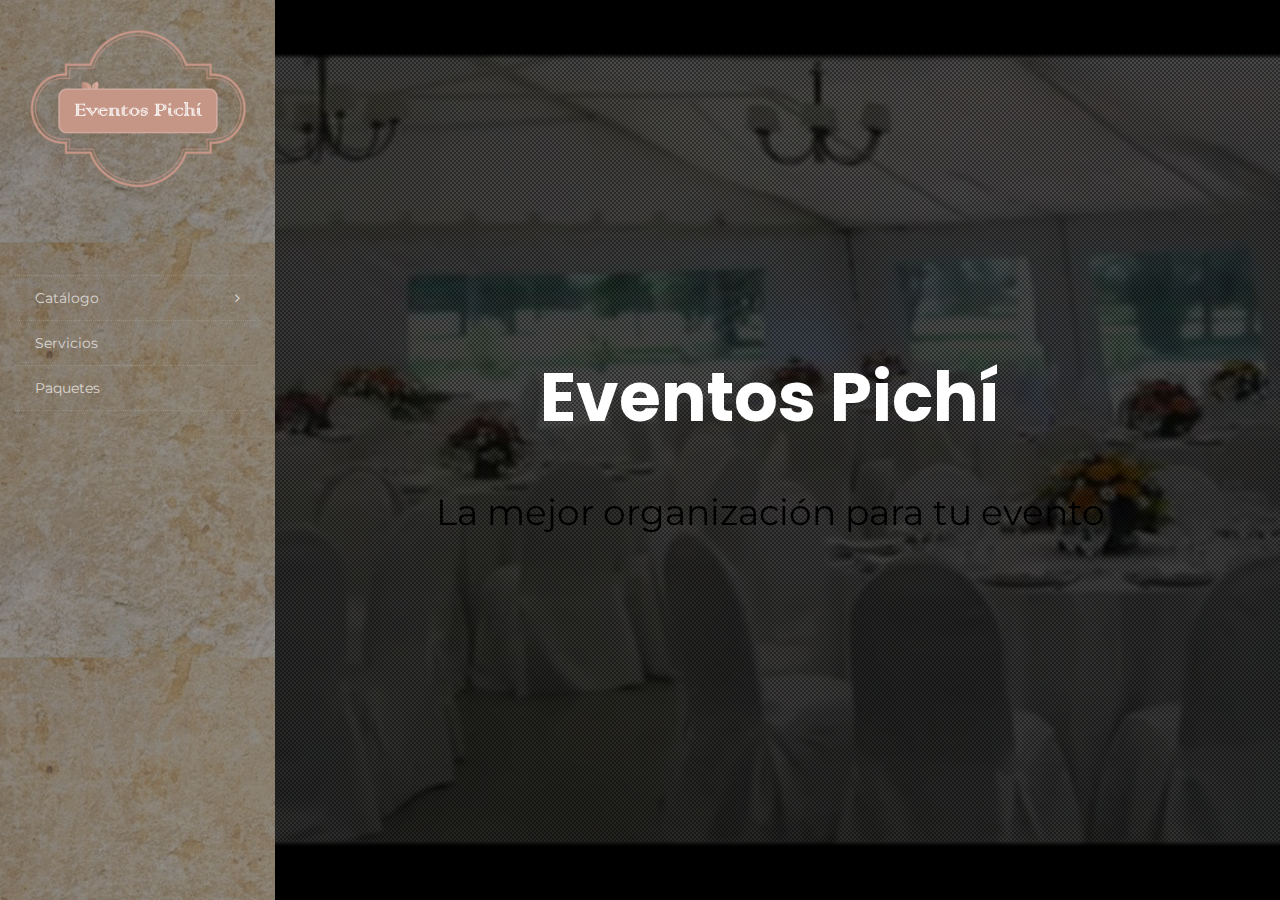
<file: index.html>
<!doctype html>
<!--[if IE 9]> <html class="no-js ie9 fixed-layout" lang="en"> <![endif]-->
<!--[if gt IE 9]><!--> <html class="no-js " lang="en"> <!--<![endif]-->
<head>

    <!-- Basic -->
    <meta charset="utf-8">
    <meta http-equiv="X-UA-Compatible" content="IE=edge">
    
    <!-- Mobile Meta -->
    <meta name="viewport" content="width=device-width, minimum-scale=1.0, maximum-scale=1.0, user-scalable=no">
    
    <!-- Site Meta -->
    <title>Eventos y paquetes</title>
    <meta name="keywords" content="">
    <meta name="description" content="">
    <meta name="author" content="">
    
    <!-- Site Icons -->
    <link rel="shortcut icon" href="images/logo-pichi.png" />
    <link rel="apple-touch-icon" href="images/logo-pichi.png">

	<!-- Google Fonts -->
    <link href="https://fonts.googleapis.com/css?family=Poppins:300,400,500,600,700" rel="stylesheet"> 
    <link href="https://fonts.googleapis.com/css?family=Montserrat:300,400,500,600,700" rel="stylesheet"> 

	<!-- Custom & Default Styles -->
	<link rel="stylesheet" href="css/bootstrap.min.css">
    <link rel="stylesheet" href="css/font-awesome.min.css">
    <link rel="stylesheet" href="css/carousel.css">
    <link rel="stylesheet" href="style.css">

	<!--[if lt IE 9]>
		<script src="js/vendor/html5shiv.min.js"></script>
		<script src="js/vendor/respond.min.js"></script>
	<![endif]-->

</head>
<body class="left-menu">  
    
    <div class="menu-wrapper">
        <div class="mobile-menu">
            <nav class="navbar navbar-inverse">
                <div class="container-fluid">
                    <div class="navbar-header">
                        <button type="button" class="navbar-toggle collapsed" data-toggle="collapse" data-target="#navbar" aria-expanded="false" aria-controls="navbar">
                            <span class="sr-only">Pichi</span>
                            <span class="icon-bar"></span>
                            <span class="icon-bar"></span>
                            <span class="icon-bar"></span>
                        </button>
                        <a class="navbar-brand" href="index.html"><img src="images/logo-pichi.png" alt=""></a>
                    </div>
                    <div id="navbar" class="navbar-collapse collapse">
                        <ul class="nav navbar-nav">
                            <li class="dropdown">
                                <a href="#" class="dropdown-toggle" data-toggle="dropdown" role="button" aria-haspopup="true" aria-expanded="false"> Home <span class="fa fa-angle-down"></span></a>
                                <ul class="dropdown-menu">
                                    <li><a href="xv.html" > XV </a></li>
                                    <li><a href="bodas.html" > Bodas </a></li>
                                    <li><a href="despedidas.html" >Despedidas de solter@s</a></li>
                                    <li><a href="cumpleaños.html" >Cumpleaños</a></li>
                                    <li><a href="comunion.html" > Comuniones </a></li>
                                    <li><a href="bautizo.html"> Bautizo </a></li>
                                    
                                </ul>
                            </li>
                            <li class="dropdown">
                                <a href="Servicios.html" > Servicios </a>
                            </li>
                            <li class="dropdown">
                                <a href="Paquetes.html" >Paquetes</a>
                            </li>
                        </ul>       
                    </div><!--/.nav-collapse -->
                </div><!--/.container-fluid -->
            </nav>
        </div><!-- end mobile-menu -->

        <header class="vertical-header">
            <div class="vertical-header-wrapper">
                <nav class="nav-menu">
                    <div class="logo">
                        <a href="index.html"><img src="images/logo-pichi.png" alt=""></a>
                    </div><!-- end logo -->

                    <div class="margin-block"></div>

                    <ul class="primary-menu">
                        <li class="child-menu"><a href="#"> Cat&aacutelogo <i class="fa fa-angle-right"></i></a>
                            <div class="sub-menu-wrapper">
                                <ul class="sub-menu center-content">
                                <li><a href="xv.html" > XV </a></li>
                                <li><a href="bodas.html" > Bodas </a></li>
                                <li><a href="despedidas.html" >Despedidas de solter@s</a></li>
                                <li><a href="cumpleaños.html" >Cumpleaños</a></li>
                                <li><a href="comunion.html" > Comuniones </a></li>
                                <li><a href="bautizo.html"> Bautizo </a></li>
                                </ul>
                            </div>
                        </li>
                        
                        <li class="dropdown">
                            <a href="Servicios.html" > Servicios </a>
                        </li>
                        <li class="dropdown">
                            <a href="Paquetes.html" >Paquetes</a>
                        </li>
                        
                    </ul>
                    
                    </nav><!-- end nav-menu -->
            </div><!-- end vertical-header-wrapper -->
        </header><!-- end header -->
    </div><!-- end menu-wrapper -->


    <div id="wrapper">

        <div id="home" class="video-section js-height-full">
            <div class="overlay"></div>
            <div class="home-text-wrapper relative container">
                <div class="home-message">
                    <p>Eventos Pich&iacute</p>
                    <h1>La mejor organizaci&oacuten para tu evento</h1>
                    <br>
                    <div class="btn-wrapper">
                        <div class="text-center">
                           
                        </div>
                    </div><!-- end row -->
                </div>
            </div>
        </div>

   

    <!-- jQuery Files -->
    <script src="js/jquery.min.js"></script>
    <script src="js/bootstrap.min.js"></script>
    <script src="js/carousel.js"></script>
    <script src="js/parallax.js"></script>
    <script src="js/rotate.js"></script>
    <script src="js/custom.js"></script>
    <script src="js/masonry.js"></script>
    <script src="js/masonry-4-col.js"></script>
    <!-- VIDEO BG PLUGINS -->
    <script src="videos/libs/swfobject.js"></script> 
    <script src="videos/libs/modernizr.video.js"></script> 
    <script src="videos/libs/video_background.js"></script> 
    <script>
        jQuery(document).ready(function($) {
            var Video_back = new video_background($("#home"), { 
                "position": "absolute", //Follow page scroll
                "z-index": "-1",        //Behind everything
                "loop": true,           //Loop when it reaches the end
                "autoplay": true,       //Autoplay at start
                "muted": true,          //Muted at start
                "mp4":"videos/video.mp4" ,     //Path to video mp4 format
                "video_ratio": 1.7778,              // width/height -> If none provided sizing of the video is set to adjust
                "fallback_image": "images/dummy.png",   //Fallback image path
                "priority": "html5"             //Priority for html5 (if set to flash and tested locally will give a flash security error)
            });
        });
    </script>

</body>
</html>
</file>
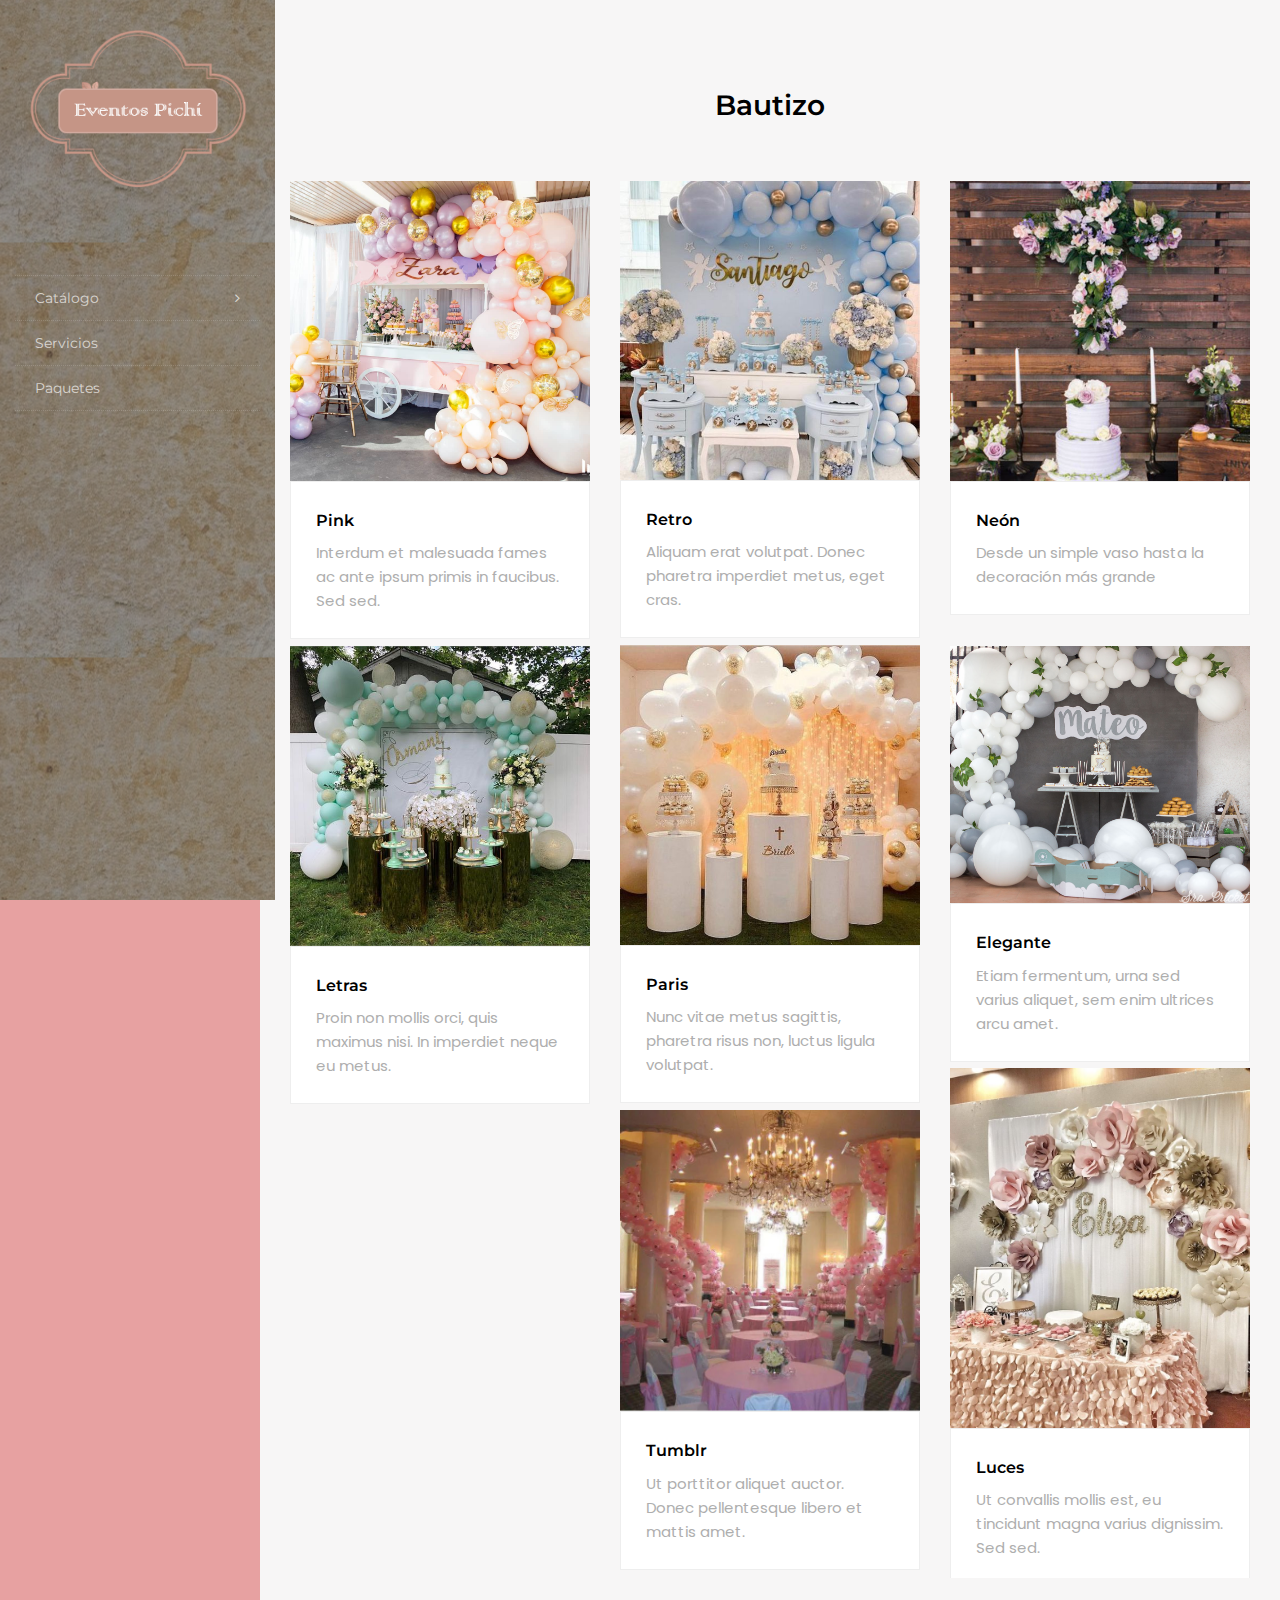
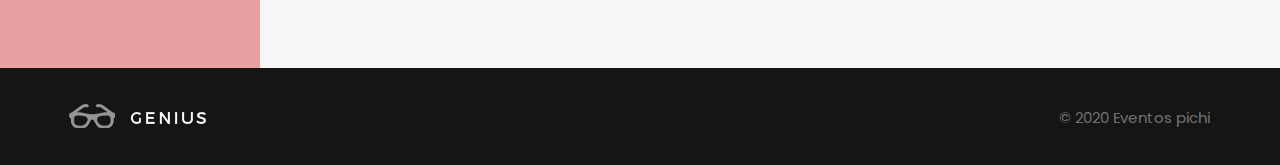
<file: bautizo.html>
<!doctype html>
<!--[if IE 9]> <html class="no-js ie9 fixed-layout" lang="en"> <![endif]-->
<!--[if gt IE 9]><!--> <html class="no-js " lang="en"> <!--<![endif]-->
<head>

    <!-- Basic -->
    <meta charset="utf-8">
    <meta http-equiv="X-UA-Compatible" content="IE=edge">
    
    <!-- Mobile Meta -->
    <meta name="viewport" content="width=device-width, minimum-scale=1.0, maximum-scale=1.0, user-scalable=no">
    
    <!-- Site Meta -->
    <title>Eventos y paquetes</title>
    <meta name="keywords" content="">
    <meta name="description" content="">
    <meta name="author" content="">
    
    <!-- Site Icons -->
    <link rel="shortcut icon" href="images/logo-pichi.png" />
    <link rel="apple-touch-icon" href="images/logo-pichi.png">

	<!-- Google Fonts -->
    <link href="https://fonts.googleapis.com/css?family=Poppins:300,400,500,600,700" rel="stylesheet"> 
    <link href="https://fonts.googleapis.com/css?family=Montserrat:300,400,500,600,700" rel="stylesheet"> 

	<!-- Custom & Default Styles -->
	<link rel="stylesheet" href="css/bootstrap.min.css">
    <link rel="stylesheet" href="css/font-awesome.min.css">
    <link rel="stylesheet" href="css/carousel.css">
    <link rel="stylesheet" href="style.css">

	<!--[if lt IE 9]>
		<script src="js/vendor/html5shiv.min.js"></script>
		<script src="js/vendor/respond.min.js"></script>
	<![endif]-->

</head>
<body class="left-menu">  
    
    <div class="menu-wrapper">
        <div class="mobile-menu">
            <nav class="navbar navbar-inverse">
                <div class="container-fluid">
                    <div class="navbar-header">
                        <button type="button" class="navbar-toggle collapsed" data-toggle="collapse" data-target="#navbar" aria-expanded="false" aria-controls="navbar">
                            <span class="sr-only">Pichi</span>
                            <span class="icon-bar"></span>
                            <span class="icon-bar"></span>
                            <span class="icon-bar"></span>
                        </button>
                        <a class="navbar-brand" href="index.html"><img src="images/logo-pichi.png" alt=""></a>
                    </div>
                    <div id="navbar" class="navbar-collapse collapse">
                        <ul class="nav navbar-nav">
                            <li class="dropdown">
                                <a href="#" class="dropdown-toggle" data-toggle="dropdown" role="button" aria-haspopup="true" aria-expanded="false"> Home <span class="fa fa-angle-down"></span></a>
                                <ul class="dropdown-menu">
                                    <li><a href="xv.html" > XV </a></li>
                                    <li><a href="bodas.html" > Bodas </a></li>
                                    <li><a href="despedidas.html" >Despedidas de solter@s</a></li>
                                    <li><a href="cumpleaños.html" >Cumpleaños</a></li>
                                    <li><a href="comunion.html" > Comuniones </a></li>
                                    <li><a href="bautizo.html"> Bautizo </a></li>
                                    
                                </ul>
                            </li>
                            <li class="dropdown">
                                <a href="Servicios.html" > Servicios </a>
                            </li>
                            <li class="dropdown">
                                <a href="Paquetes.html" >Paquetes</a>
                            </li>
                        </ul>       
                    </div><!--/.nav-collapse -->
                </div><!--/.container-fluid -->
            </nav>
        </div><!-- end mobile-menu -->

        <header class="vertical-header">
            <div class="vertical-header-wrapper">
                <nav class="nav-menu">
                    <div class="logo">
                        <a href="index.html"><img src="images/logo-pichi.png" alt=""></a>
                    </div><!-- end logo -->

                    <div class="margin-block"></div>

                    <ul class="primary-menu">
                        <li class="child-menu"><a href="#"> Cat&aacutelogo <i class="fa fa-angle-right"></i></a>
                            <div class="sub-menu-wrapper">
                                <ul class="sub-menu center-content">
                                <li><a href="xv.html" > XV </a></li>
                                <li><a href="bodas.html" > Bodas </a></li>
                                <li><a href="despedidas.html" >Despedidas de solter@s</a></li>
                                <li><a href="cumpleaños.html" >Cumpleaños</a></li>
                                <li><a href="comunion.html" > Comuniones </a></li>
                                <li><a href="bautizo.html"> Bautizo </a></li>
                                </ul>
                            </div>
                        </li>
                        
                        <li class="dropdown">
                            <a href="Servicios.html" > Servicios </a>
                        </li>
                        <li class="dropdown">
                            <a href="Paquetes.html" >Paquetes</a>
                        </li>
                        
                    </ul>
                    
                    </nav><!-- end nav-menu -->
            </div><!-- end vertical-header-wrapper -->
        </header><!-- end header -->
    </div><!-- end menu-wrapper -->

    <div id="wrapper">

       
        <section class="section lb">
            <div class="container">
                <div class="section-title text-center">
                    <h3> Bautizo </h3>
                    </div><!-- end title -->

                
                    
                </div><!-- end row -->

                <div class="row">
                    <div class="col-md-12">
                        <div class="portfolio row with-desc">
                            <div class="post-media pitem item-w1 item-h1 cat1">
                                <div class="entry">
                                    <img src="img/bautizo/40279123_266187460898894_5420219813784118567_n.jpg" alt="" class="img-responsive">
                                    <div class="magnifier">
                                        <a class="golink" href="#">
                                           <i class="fa fa-link"></i>
                                        </a>
                                    </div><!-- end magnifier -->
                                </div><!-- end entry -->
                                <div class="item-desc">
                                    <h4><a href="#">Pink</a></h4>
                                    <p>Interdum et malesuada fames ac ante ipsum primis in faucibus. Sed sed. </p>
                                </div>
                            </div><!-- end post-media -->

                            <div class="post-media pitem item-w1 item-h1 cat2">
                                <div class="entry">
                                    <img src="img/bautizo/995b868d67e2171d773902f7db700e1b.jpg" alt="" class="img-responsive">
                                    <div class="magnifier">
                                        <a class="golink" href="#">
                                           <i class="fa fa-link"></i>
                                        </a>
                                    </div><!-- end magnifier -->
                                </div><!-- end entry -->
                                <div class="item-desc">
                                    <h4><a href="#">Retro</a></h4>
                                    <p>Aliquam erat volutpat. Donec pharetra imperdiet metus, eget cras.</p>
                                </div>
                            </div><!-- end post-media -->

                            <div class="post-media pitem item-w1 item-h1 cat3">
                                <div class="entry">
                                    <img src="img/bautizo/bautizo-nina.jpg" alt="" class="img-responsive">
                                    <div class="magnifier">
                                        <a class="golink" href="#">
                                           <i class="fa fa-link"></i>
                                        </a>
                                    </div><!-- end magnifier -->
                                </div><!-- end entry -->
                                <div class="item-desc">
                                    <h4><a href="#">Ne&oacuten</a></h4>
                                    <p>Desde un simple vaso hasta la decoraci&oacuten m&aacutes grande </p>
                                </div>
                            </div><!-- end post-media -->

                            <div class="post-media pitem item-w1 item-h1 cat4">
                                <div class="entry">
                                    <img src="img/bautizo/BAutizo830a25350577e64f4c5f45aae524da2c-550x550.jpg" alt="" class="img-responsive">
                                    <div class="magnifier">
                                        <a class="golink" href="#">
                                           <i class="fa fa-link"></i>
                                        </a>
                                    </div><!-- end magnifier -->
                                </div><!-- end entry -->
                                <div class="item-desc">
                                    <h4><a href="#">Paris</a></h4>
                                    <p>Nunc vitae metus sagittis, pharetra risus non, luctus ligula volutpat. </p>
                                </div>
                            </div><!-- end post-media -->

                            <div class="post-media pitem item-w1 item-h1 cat1">
                                <div class="entry">
                                    <img src="img/bautizo/colores-para-decoracion-de-bautizos-para-ninos-y-ninas-2019-5.jpg" alt="" class="img-responsive">
                                    <div class="magnifier">
                                        <a class="golink" href="#">
                                           <i class="fa fa-link"></i>
                                        </a>
                                    </div><!-- end magnifier -->
                                </div><!-- end entry -->
                                <div class="item-desc">
                                    <h4><a href="#">Letras</a></h4>
                                    <p>Proin non mollis orci, quis maximus nisi. In imperdiet neque eu metus. </p>
                                </div>
                            </div><!-- end post-media -->

                            <div class="post-media pitem item-w1 item-h1 cat2">
                                <div class="entry">
                                    <img src="img/bautizo/como-decorar-un-bautizo-de-nino.jpg" alt="" class="img-responsive">
                                    <div class="magnifier">
                                        <a class="golink" href="#">
                                           <i class="fa fa-link"></i>
                                        </a>
                                    </div><!-- end magnifier -->
                                </div><!-- end entry -->
                                <div class="item-desc">
                                    <h4><a href="#">Elegante</a></h4>
                                    <p>Etiam fermentum, urna sed varius aliquet, sem enim ultrices arcu amet. </p>
                                </div>
                            </div><!-- end post-media -->

                            <div class="post-media pitem item-w1 item-h1 cat3">
                                <div class="entry">
                                    <img src="img/bautizo/decoracion_bautizo_mesas_para_bautizos_vintage_ideas_rose_gold_rosa_dorado_niña_n5dpdu-min.jpg" alt="" class="img-responsive">
                                    <div class="magnifier">
                                        <a class="golink" href="#">
                                           <i class="fa fa-link"></i>
                                        </a>
                                    </div><!-- end magnifier -->
                                </div><!-- end entry -->
                                <div class="item-desc">
                                    <h4><a href="#">Luces</a></h4>
                                    <p>Ut convallis mollis est, eu tincidunt magna varius dignissim. Sed sed.</p>
                                </div>
                            </div><!-- end post-media -->

                            <div class="post-media pitem item-w1 item-h1 cat4">
                                <div class="entry">
                                    <img src="img/bautizo/image.jpg" alt="" class="img-responsive">
                                    <div class="magnifier">
                                        <a class="golink" href="#">
                                           <i class="fa fa-link"></i>
                                        </a>
                                    </div><!-- end magnifier -->
                                </div><!-- end entry -->
                                <div class="item-desc">
                                    <h4><a href="#">Tumblr</a></h4>
                                    <p>Ut porttitor aliquet auctor. Donec pellentesque libero et mattis amet. </p>
                                </div>
                            </div><!-- end post-media -->

                            

                            </div><!-- end post-media -->
                        </div><!-- end row -->
                    </div><!-- end col -->
                </div><!-- end row -->
            </div><!-- end container -->
        </section><!-- end section -->

        


        <div class="section copyrights">
            <div class="container">
                <div class="row">
                    <div class="col-lg-3 col-md-3">
                        <div class="cop-logo">
                            <img src="images/logo-normal.png" alt="">
                        </div>
                    </div>
                    <div class="col-lg-9 col-md-9 text-right">
                        <div class="cop-links">
                            <ul class="list-inline">
                                <li>&copy; 2020 Eventos pichi<a href="https://html.design"></a></li>
                            </ul>
                        </div>
                    </div>
                </div>
            </div>
        </div>
    </div><!-- end wrapper -->

    <!-- jQuery Files -->
    <script src="js/jquery.min.js"></script>
    <script src="js/bootstrap.min.js"></script>
    <script src="js/carousel.js"></script>
    <script src="js/parallax.js"></script>
    <script src="js/rotate.js"></script>
    <script src="js/custom.js"></script>
    <script src="js/masonry.js"></script>
    <script src="js/masonry-4-col.js"></script>
    <!-- VIDEO BG PLUGINS -->
    <script src="videos/libs/swfobject.js"></script> 
    <script src="videos/libs/modernizr.video.js"></script> 
    <script src="videos/libs/video_background.js"></script> 
    <script>
        jQuery(document).ready(function($) {
            var Video_back = new video_background($("#home"), { 
                "position": "absolute", //Follow page scroll
                "z-index": "-1",        //Behind everything
                "loop": true,           //Loop when it reaches the end
                "autoplay": true,       //Autoplay at start
                "muted": true,          //Muted at start
                "mp4":"videos/video.mp4" ,     //Path to video mp4 format
                "video_ratio": 1.7778,              // width/height -> If none provided sizing of the video is set to adjust
                "fallback_image": "images/dummy.png",   //Fallback image path
                "priority": "html5"             //Priority for html5 (if set to flash and tested locally will give a flash security error)
            });
        });
    </script>

</body>
</html>
</file>
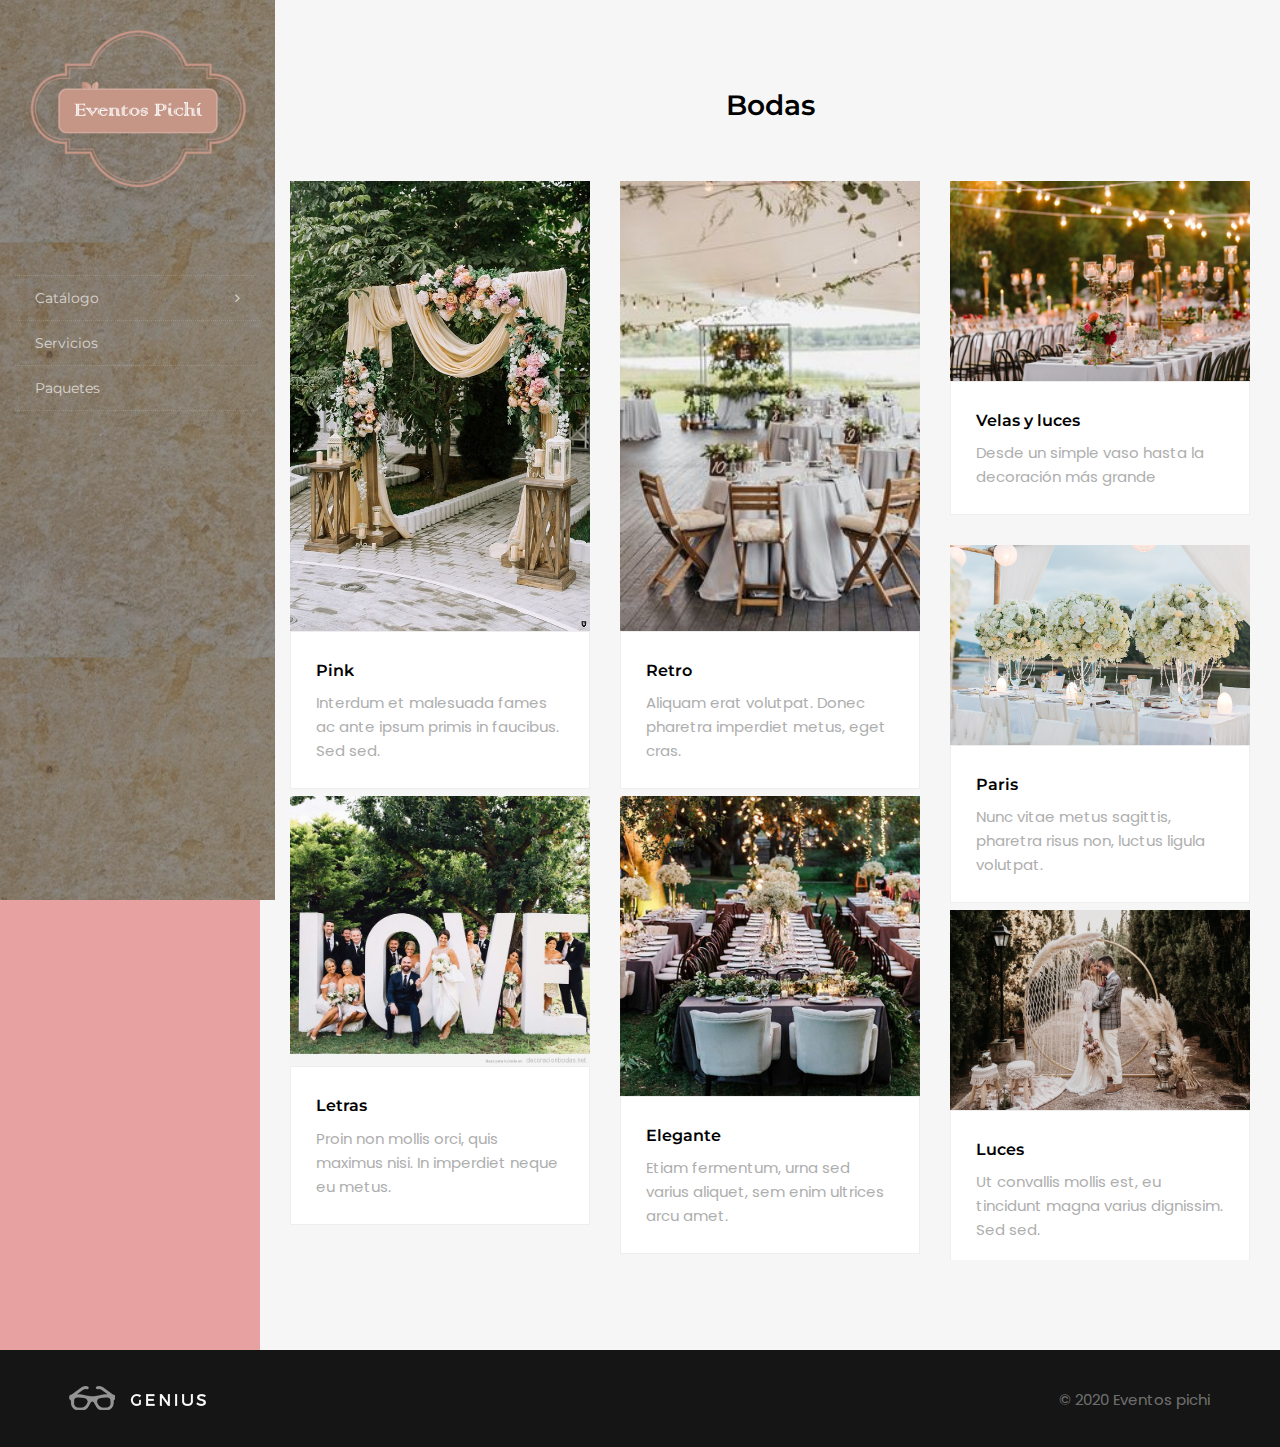
<file: bodas.html>
<!doctype html>
<!--[if IE 9]> <html class="no-js ie9 fixed-layout" lang="en"> <![endif]-->
<!--[if gt IE 9]><!--> <html class="no-js " lang="en"> <!--<![endif]-->
<head>

    <!-- Basic -->
    <meta charset="utf-8">
    <meta http-equiv="X-UA-Compatible" content="IE=edge">
    
    <!-- Mobile Meta -->
    <meta name="viewport" content="width=device-width, minimum-scale=1.0, maximum-scale=1.0, user-scalable=no">
    
    <!-- Site Meta -->
    <title>Eventos y paquetes</title>
    <meta name="keywords" content="">
    <meta name="description" content="">
    <meta name="author" content="">
    
    <!-- Site Icons -->
    <link rel="shortcut icon" href="images/logo-pichi.png" />
    <link rel="apple-touch-icon" href="images/logo-pichi.png">

	<!-- Google Fonts -->
    <link href="https://fonts.googleapis.com/css?family=Poppins:300,400,500,600,700" rel="stylesheet"> 
    <link href="https://fonts.googleapis.com/css?family=Montserrat:300,400,500,600,700" rel="stylesheet"> 

	<!-- Custom & Default Styles -->
	<link rel="stylesheet" href="css/bootstrap.min.css">
    <link rel="stylesheet" href="css/font-awesome.min.css">
    <link rel="stylesheet" href="css/carousel.css">
    <link rel="stylesheet" href="style.css">

	<!--[if lt IE 9]>
		<script src="js/vendor/html5shiv.min.js"></script>
		<script src="js/vendor/respond.min.js"></script>
	<![endif]-->

</head>
<body class="left-menu">  
    
    <div class="menu-wrapper">
        <div class="mobile-menu">
            <nav class="navbar navbar-inverse">
                <div class="container-fluid">
                    <div class="navbar-header">
                        <button type="button" class="navbar-toggle collapsed" data-toggle="collapse" data-target="#navbar" aria-expanded="false" aria-controls="navbar">
                            <span class="sr-only">Pichi</span>
                            <span class="icon-bar"></span>
                            <span class="icon-bar"></span>
                            <span class="icon-bar"></span>
                        </button>
                        <a class="navbar-brand" href="index.html"><img src="images/logo-pichi.png" alt=""></a>
                    </div>
                    <div id="navbar" class="navbar-collapse collapse">
                        <ul class="nav navbar-nav">
                            <li class="dropdown">
                                <a href="#" class="dropdown-toggle" data-toggle="dropdown" role="button" aria-haspopup="true" aria-expanded="false"> Home <span class="fa fa-angle-down"></span></a>
                                <ul class="dropdown-menu">
                                    <li><a href="xv.html" > XV </a></li>
                                    <li><a href="bodas.html" > Bodas </a></li>
                                    <li><a href="despedidas.html" >Despedidas de solter@s</a></li>
                                    <li><a href="cumpleaños.html" >Cumpleaños</a></li>
                                    <li><a href="comunion.html" > Comuniones </a></li>
                                    <li><a href="bautizo.html"> Bautizo </a></li>
                                    
                                </ul>
                            </li>
                            <li class="dropdown">
                                <a href="Servicios.html" > Servicios </a>
                            </li>
                            <li class="dropdown">
                                <a href="Paquetes.html" >Paquetes</a>
                            </li>
                        </ul>       
                    </div><!--/.nav-collapse -->
                </div><!--/.container-fluid -->
            </nav>
        </div><!-- end mobile-menu -->

        <header class="vertical-header">
            <div class="vertical-header-wrapper">
                <nav class="nav-menu">
                    <div class="logo">
                        <a href="index.html"><img src="images/logo-pichi.png" alt=""></a>
                    </div><!-- end logo -->

                    <div class="margin-block"></div>

                    <ul class="primary-menu">
                        <li class="child-menu"><a href="#"> Cat&aacutelogo <i class="fa fa-angle-right"></i></a>
                            <div class="sub-menu-wrapper">
                                <ul class="sub-menu center-content">
                                <li><a href="xv.html" > XV </a></li>
                                <li><a href="bodas.html" > Bodas </a></li>
                                <li><a href="despedidas.html" >Despedidas de solter@s</a></li>
                                <li><a href="cumpleaños.html" >Cumpleaños</a></li>
                                <li><a href="comunion.html" > Comuniones </a></li>
                                <li><a href="bautizo.html"> Bautizo </a></li>
                                </ul>
                            </div>
                        </li>
                        
                        <li class="dropdown">
                            <a href="Servicios.html" > Servicios </a>
                        </li>
                        <li class="dropdown">
                            <a href="Paquetes.html" >Paquetes</a>
                        </li>
                        
                    </ul>
                    
                    </nav><!-- end nav-menu -->
            </div><!-- end vertical-header-wrapper -->
        </header><!-- end header -->
    </div><!-- end menu-wrapper -->


    <div id="wrapper">

       
        <section class="section lb">
            <div class="container">
                <div class="section-title text-center">
                    <h3>Bodas</h3>
                    </div><!-- end title -->

                
                    
                </div><!-- end row -->

                <div class="row">
                    <div class="col-md-12">
                        <div class="portfolio row with-desc">
                            <div class="post-media pitem item-w1 item-h1 cat1">
                                <div class="entry">
                                    <img src="img/boda/30-ideas-para-decorar-entradas-de-bodas.jpg" alt="" class="img-responsive">
                                    <div class="magnifier">
                                        <a class="golink" href="#">
                                           <i class="fa fa-link"></i>
                                        </a>
                                    </div><!-- end magnifier -->
                                </div><!-- end entry -->
                                <div class="item-desc">
                                    <h4><a href="#">Pink</a></h4>
                                    <p>Interdum et malesuada fames ac ante ipsum primis in faucibus. Sed sed. </p>
                                </div>
                            </div><!-- end post-media -->

                            <div class="post-media pitem item-w1 item-h1 cat2">
                                <div class="entry">
                                    <img src="img/boda/724bc8e8258bde77ce5011c02c7ebaf8--wedding-theme-grey-grey-wedding-theme-receptions.jpg" alt="" class="img-responsive">
                                    <div class="magnifier">
                                        <a class="golink" href="#">
                                           <i class="fa fa-link"></i>
                                        </a>
                                    </div><!-- end magnifier -->
                                </div><!-- end entry -->
                                <div class="item-desc">
                                    <h4><a href="#">Retro</a></h4>
                                    <p>Aliquam erat volutpat. Donec pharetra imperdiet metus, eget cras.</p>
                                </div>
                            </div><!-- end post-media -->

                            <div class="post-media pitem item-w1 item-h1 cat3">
                                <div class="entry">
                                    <img src="img/boda/boda-decoracion-estilo-bohemio-velas-luces-iluminar-bodas.jpg" alt="" class="img-responsive">
                                    <div class="magnifier">
                                        <a class="golink" href="#">
                                           <i class="fa fa-link"></i>
                                        </a>
                                    </div><!-- end magnifier -->
                                </div><!-- end entry -->
                                <div class="item-desc">
                                    <h4><a href="#">Velas y luces</a></h4>
                                    <p>Desde un simple vaso hasta la decoraci&oacuten m&aacutes grande </p>
                                </div>
                            </div><!-- end post-media -->

                            <div class="post-media pitem item-w1 item-h1 cat4">
                                <div class="entry">
                                    <img src="img/boda/decoracion-boda-2.jpg" alt="" class="img-responsive">
                                    <div class="magnifier">
                                        <a class="golink" href="#">
                                           <i class="fa fa-link"></i>
                                        </a>
                                    </div><!-- end magnifier -->
                                </div><!-- end entry -->
                                <div class="item-desc">
                                    <h4><a href="#">Paris</a></h4>
                                    <p>Nunc vitae metus sagittis, pharetra risus non, luctus ligula volutpat. </p>
                                </div>
                            </div><!-- end post-media -->

                            <div class="post-media pitem item-w1 item-h1 cat1">
                                <div class="entry">
                                    <img src="img/boda/decoracion-de-boda-IX.jpg" alt="" class="img-responsive">
                                    <div class="magnifier">
                                        <a class="golink" href="#">
                                           <i class="fa fa-link"></i>
                                        </a>
                                    </div><!-- end magnifier -->
                                </div><!-- end entry -->
                                <div class="item-desc">
                                    <h4><a href="#">Letras</a></h4>
                                    <p>Proin non mollis orci, quis maximus nisi. In imperdiet neque eu metus. </p>
                                </div>
                            </div><!-- end post-media -->

                            <div class="post-media pitem item-w1 item-h1 cat2">
                                <div class="entry">
                                    <img src="img/boda/iluminar-boda-jardin.jpg" alt="" class="img-responsive">
                                    <div class="magnifier">
                                        <a class="golink" href="#">
                                           <i class="fa fa-link"></i>
                                        </a>
                                    </div><!-- end magnifier -->
                                </div><!-- end entry -->
                                <div class="item-desc">
                                    <h4><a href="#">Elegante</a></h4>
                                    <p>Etiam fermentum, urna sed varius aliquet, sem enim ultrices arcu amet. </p>
                                </div>
                            </div><!-- end post-media -->

                            <div class="post-media pitem item-w1 item-h1 cat3">
                                <div class="entry">
                                    <img src="img/boda/t30_00007cotton-blue_1_77384.jpg" alt="" class="img-responsive">
                                    <div class="magnifier">
                                        <a class="golink" href="#">
                                           <i class="fa fa-link"></i>
                                        </a>
                                    </div><!-- end magnifier -->
                                </div><!-- end entry -->
                                <div class="item-desc">
                                    <h4><a href="#">Luces</a></h4>
                                    <p>Ut convallis mollis est, eu tincidunt magna varius dignissim. Sed sed.</p>
                                </div>
                            </div><!-- end post-media -->

                            
                            </div><!-- end post-media -->

                            </div><!-- end post-media -->
                        </div><!-- end row -->
                    </div><!-- end col -->
                </div><!-- end row -->
            </div><!-- end container -->
        </section><!-- end section -->

        


        <div class="section copyrights">
            <div class="container">
                <div class="row">
                    <div class="col-lg-3 col-md-3">
                        <div class="cop-logo">
                            <img src="images/logo-normal.png" alt="">
                        </div>
                    </div>
                    <div class="col-lg-9 col-md-9 text-right">
                        <div class="cop-links">
                            <ul class="list-inline">
                                <li>&copy; 2020 Eventos pichi<a href="https://html.design"></a></li>
                            </ul>
                        </div>
                    </div>
                </div>
            </div>
        </div>
    </div><!-- end wrapper -->

    <!-- jQuery Files -->
    <script src="js/jquery.min.js"></script>
    <script src="js/bootstrap.min.js"></script>
    <script src="js/carousel.js"></script>
    <script src="js/parallax.js"></script>
    <script src="js/rotate.js"></script>
    <script src="js/custom.js"></script>
    <script src="js/masonry.js"></script>
    <script src="js/masonry-4-col.js"></script>
    <!-- VIDEO BG PLUGINS -->
    <script src="videos/libs/swfobject.js"></script> 
    <script src="videos/libs/modernizr.video.js"></script> 
    <script src="videos/libs/video_background.js"></script> 
    <script>
        jQuery(document).ready(function($) {
            var Video_back = new video_background($("#home"), { 
                "position": "absolute", //Follow page scroll
                "z-index": "-1",        //Behind everything
                "loop": true,           //Loop when it reaches the end
                "autoplay": true,       //Autoplay at start
                "muted": true,          //Muted at start
                "mp4":"videos/video.mp4" ,     //Path to video mp4 format
                "video_ratio": 1.7778,              // width/height -> If none provided sizing of the video is set to adjust
                "fallback_image": "images/dummy.png",   //Fallback image path
                "priority": "html5"             //Priority for html5 (if set to flash and tested locally will give a flash security error)
            });
        });
    </script>

</body>
</html>
</file>
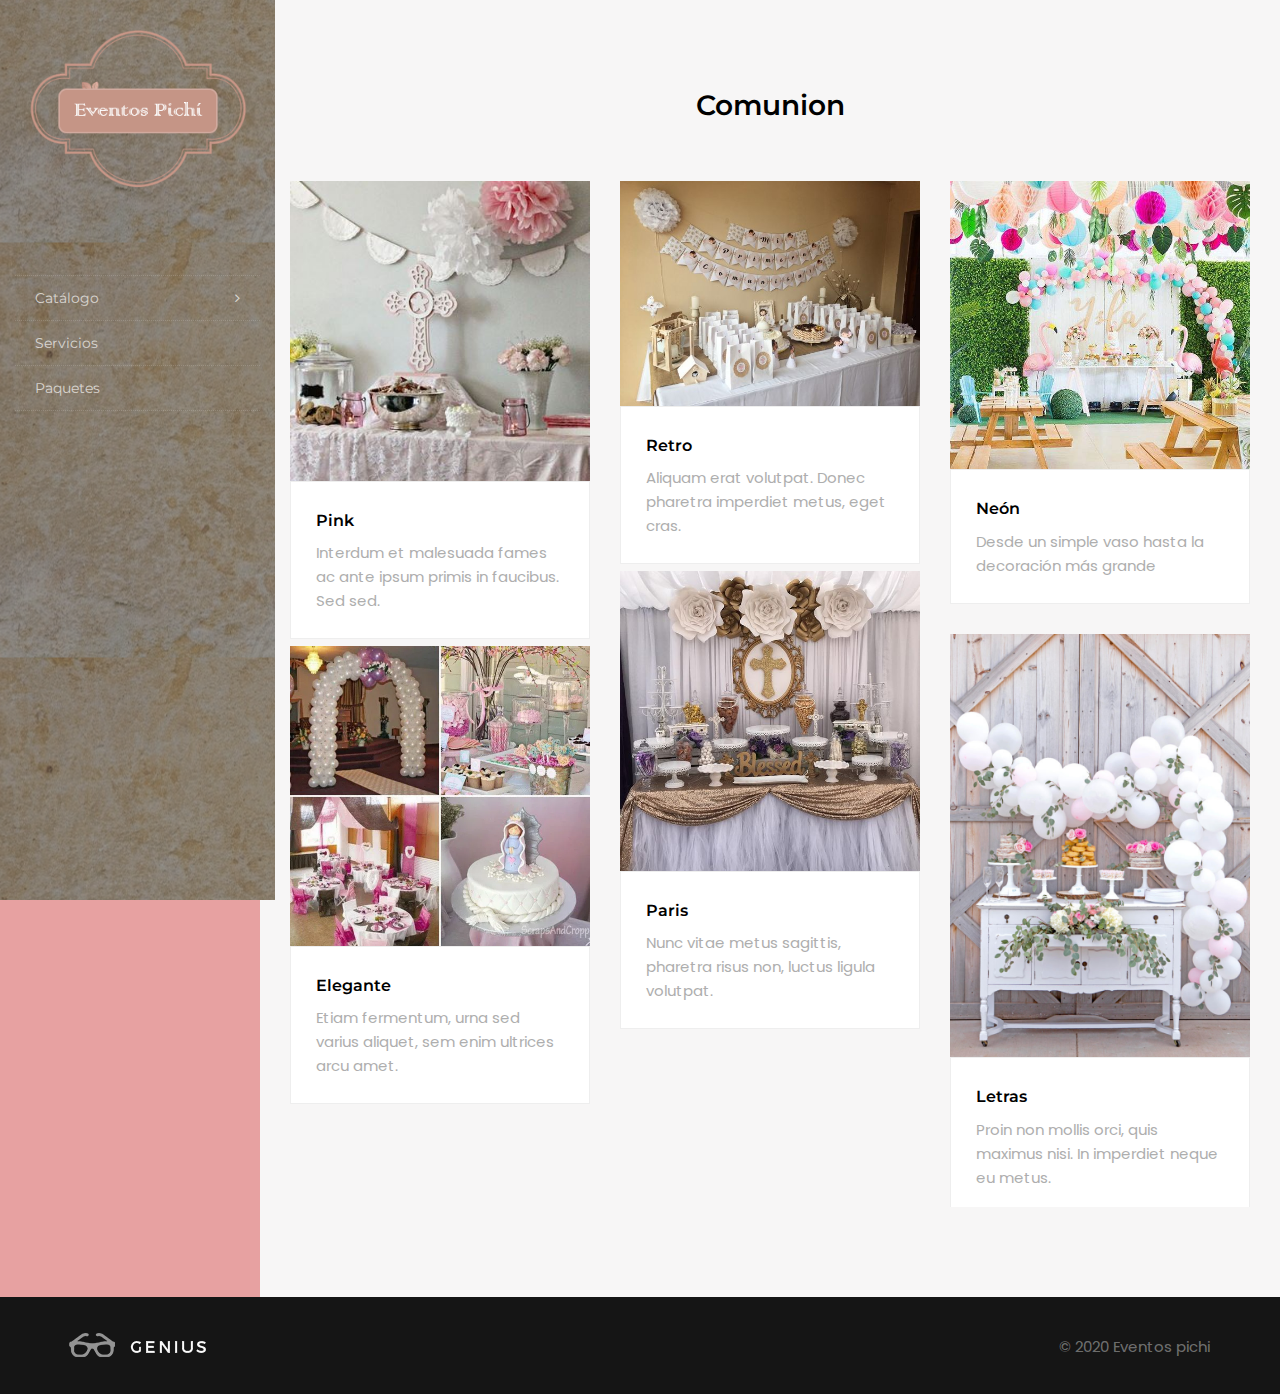
<file: comunion.html>
<!doctype html>
<!--[if IE 9]> <html class="no-js ie9 fixed-layout" lang="en"> <![endif]-->
<!--[if gt IE 9]><!--> <html class="no-js " lang="en"> <!--<![endif]-->
<head>

    <!-- Basic -->
    <meta charset="utf-8">
    <meta http-equiv="X-UA-Compatible" content="IE=edge">
    
    <!-- Mobile Meta -->
    <meta name="viewport" content="width=device-width, minimum-scale=1.0, maximum-scale=1.0, user-scalable=no">
    
    <!-- Site Meta -->
    <title>Eventos y paquetes</title>
    <meta name="keywords" content="">
    <meta name="description" content="">
    <meta name="author" content="">
    
    <!-- Site Icons -->
    <link rel="shortcut icon" href="images/logo-pichi.png" />
    <link rel="apple-touch-icon" href="images/logo-pichi.png">

	<!-- Google Fonts -->
    <link href="https://fonts.googleapis.com/css?family=Poppins:300,400,500,600,700" rel="stylesheet"> 
    <link href="https://fonts.googleapis.com/css?family=Montserrat:300,400,500,600,700" rel="stylesheet"> 

	<!-- Custom & Default Styles -->
	<link rel="stylesheet" href="css/bootstrap.min.css">
    <link rel="stylesheet" href="css/font-awesome.min.css">
    <link rel="stylesheet" href="css/carousel.css">
    <link rel="stylesheet" href="style.css">

	<!--[if lt IE 9]>
		<script src="js/vendor/html5shiv.min.js"></script>
		<script src="js/vendor/respond.min.js"></script>
	<![endif]-->

</head>
<body class="left-menu">  
    
    <div class="menu-wrapper">
        <div class="mobile-menu">
            <nav class="navbar navbar-inverse">
                <div class="container-fluid">
                    <div class="navbar-header">
                        <button type="button" class="navbar-toggle collapsed" data-toggle="collapse" data-target="#navbar" aria-expanded="false" aria-controls="navbar">
                            <span class="sr-only">Pichi</span>
                            <span class="icon-bar"></span>
                            <span class="icon-bar"></span>
                            <span class="icon-bar"></span>
                        </button>
                        <a class="navbar-brand" href="index.html"><img src="images/logo-pichi.png" alt=""></a>
                    </div>
                    <div id="navbar" class="navbar-collapse collapse">
                        <ul class="nav navbar-nav">
                            <li class="dropdown">
                                <a href="#" class="dropdown-toggle" data-toggle="dropdown" role="button" aria-haspopup="true" aria-expanded="false"> Home <span class="fa fa-angle-down"></span></a>
                                <ul class="dropdown-menu">
                                    <li><a href="xv.html" > XV </a></li>
                                    <li><a href="bodas.html" > Bodas </a></li>
                                    <li><a href="despedidas.html" >Despedidas de solter@s</a></li>
                                    <li><a href="cumpleaños.html" >Cumpleaños</a></li>
                                    <li><a href="comunion.html" > Comuniones </a></li>
                                    <li><a href="bautizo.html"> Bautizo </a></li>
                                    
                                </ul>
                            </li>
                            <li class="dropdown">
                                <a href="Servicios.html" > Servicios </a>
                            </li>
                            <li class="dropdown">
                                <a href="Paquetes.html" >Paquetes</a>
                            </li>
                        </ul>       
                    </div><!--/.nav-collapse -->
                </div><!--/.container-fluid -->
            </nav>
        </div><!-- end mobile-menu -->

        <header class="vertical-header">
            <div class="vertical-header-wrapper">
                <nav class="nav-menu">
                    <div class="logo">
                        <a href="index.html"><img src="images/logo-pichi.png" alt=""></a>
                    </div><!-- end logo -->

                    <div class="margin-block"></div>

                    <ul class="primary-menu">
                        <li class="child-menu"><a href="#"> Cat&aacutelogo <i class="fa fa-angle-right"></i></a>
                            <div class="sub-menu-wrapper">
                                <ul class="sub-menu center-content">
                                <li><a href="xv.html" > XV </a></li>
                                <li><a href="bodas.html" > Bodas </a></li>
                                <li><a href="despedidas.html" >Despedidas de solter@s</a></li>
                                <li><a href="cumpleaños.html" >Cumpleaños</a></li>
                                <li><a href="comunion.html" > Comuniones </a></li>
                                <li><a href="bautizo.html"> Bautizo </a></li>
                                </ul>
                            </div>
                        </li>
                        
                        <li class="dropdown">
                            <a href="Servicios.html" > Servicios </a>
                        </li>
                        <li class="dropdown">
                            <a href="Paquetes.html" >Paquetes</a>
                        </li>
                        
                    </ul>
                    
                    </nav><!-- end nav-menu -->
            </div><!-- end vertical-header-wrapper -->
        </header><!-- end header -->
    </div><!-- end menu-wrapper -->

    <div id="wrapper">

       
        <section class="section lb">
            <div class="container">
                <div class="section-title text-center">
                    <h3>Comunion</h3>
                    </div><!-- end title -->

                
                    
                </div><!-- end row -->

                <div class="row">
                    <div class="col-md-12">
                        <div class="portfolio row with-desc">
                            <div class="post-media pitem item-w1 item-h1 cat1">
                                <div class="entry">
                                    <img src="img/comunion/0015564_decoracion-comuniones-y-bautizos_370.jpeg" alt="" class="img-responsive">
                                    <div class="magnifier">
                                        <a class="golink" href="#">
                                           <i class="fa fa-link"></i>
                                        </a>
                                    </div><!-- end magnifier -->
                                </div><!-- end entry -->
                                <div class="item-desc">
                                    <h4><a href="#">Pink</a></h4>
                                    <p>Interdum et malesuada fames ac ante ipsum primis in faucibus. Sed sed. </p>
                                </div>
                            </div><!-- end post-media -->

                            <div class="post-media pitem item-w1 item-h1 cat2">
                                <div class="entry">
                                    <img src="img/comunion/0ee9a613e67918b63d39e11282138daa.jpg" alt="" class="img-responsive">
                                    <div class="magnifier">
                                        <a class="golink" href="#">
                                           <i class="fa fa-link"></i>
                                        </a>
                                    </div><!-- end magnifier -->
                                </div><!-- end entry -->
                                <div class="item-desc">
                                    <h4><a href="#">Retro</a></h4>
                                    <p>Aliquam erat volutpat. Donec pharetra imperdiet metus, eget cras.</p>
                                </div>
                            </div><!-- end post-media -->

                            <div class="post-media pitem item-w1 item-h1 cat3">
                                <div class="entry">
                                    <img src="img/comunion/20229126_700561323402566_8582851454089551235_n.jpg" alt="" class="img-responsive">
                                    <div class="magnifier">
                                        <a class="golink" href="#">
                                           <i class="fa fa-link"></i>
                                        </a>
                                    </div><!-- end magnifier -->
                                </div><!-- end entry -->
                                <div class="item-desc">
                                    <h4><a href="#">Ne&oacuten</a></h4>
                                    <p>Desde un simple vaso hasta la decoraci&oacuten m&aacutes grande </p>
                                </div>
                            </div><!-- end post-media -->

                            <div class="post-media pitem item-w1 item-h1 cat4">
                                <div class="entry">
                                    <img src="img/comunion/93b6367bda613b40ee228d72eaef6c7c.jpg" alt="" class="img-responsive">
                                    <div class="magnifier">
                                        <a class="golink" href="#">
                                           <i class="fa fa-link"></i>
                                        </a>
                                    </div><!-- end magnifier -->
                                </div><!-- end entry -->
                                <div class="item-desc">
                                    <h4><a href="#">Paris</a></h4>
                                    <p>Nunc vitae metus sagittis, pharetra risus non, luctus ligula volutpat. </p>
                                </div>
                            </div><!-- end post-media -->

                            <div class="post-media pitem item-w1 item-h1 cat1">
                                <div class="entry">
                                    <img src="img/comunion/comunione-bambina-palloncini-ghirlanda-726x1024.jpg" alt="" class="img-responsive">
                                    <div class="magnifier">
                                        <a class="golink" href="#">
                                           <i class="fa fa-link"></i>
                                        </a>
                                    </div><!-- end magnifier -->
                                </div><!-- end entry -->
                                <div class="item-desc">
                                    <h4><a href="#">Letras</a></h4>
                                    <p>Proin non mollis orci, quis maximus nisi. In imperdiet neque eu metus. </p>
                                </div>
                            </div><!-- end post-media -->

                            <div class="post-media pitem item-w1 item-h1 cat2">
                                <div class="entry">
                                    <img src="img/comunion/decoracion-de-comunion-de-nina-600x600.jpg" alt="" class="img-responsive">
                                    <div class="magnifier">
                                        <a class="golink" href="#">
                                           <i class="fa fa-link"></i>
                                        </a>
                                    </div><!-- end magnifier -->
                                </div><!-- end entry -->
                                <div class="item-desc">
                                    <h4><a href="#">Elegante</a></h4>
                                    <p>Etiam fermentum, urna sed varius aliquet, sem enim ultrices arcu amet. </p>
                                </div>
                            </div><!-- end post-media -->

                           

                            </div><!-- end post-media -->
                        </div><!-- end row -->
                    </div><!-- end col -->
                </div><!-- end row -->
            </div><!-- end container -->
        </section><!-- end section -->

        


        <div class="section copyrights">
            <div class="container">
                <div class="row">
                    <div class="col-lg-3 col-md-3">
                        <div class="cop-logo">
                            <img src="images/logo-normal.png" alt="">
                        </div>
                    </div>
                    <div class="col-lg-9 col-md-9 text-right">
                        <div class="cop-links">
                            <ul class="list-inline">
                                <li>&copy; 2020 Eventos pichi<a href="https://html.design"></a></li>
                            </ul>
                        </div>
                    </div>
                </div>
            </div>
        </div>
    </div><!-- end wrapper -->

    <!-- jQuery Files -->
    <script src="js/jquery.min.js"></script>
    <script src="js/bootstrap.min.js"></script>
    <script src="js/carousel.js"></script>
    <script src="js/parallax.js"></script>
    <script src="js/rotate.js"></script>
    <script src="js/custom.js"></script>
    <script src="js/masonry.js"></script>
    <script src="js/masonry-4-col.js"></script>
    <!-- VIDEO BG PLUGINS -->
    <script src="videos/libs/swfobject.js"></script> 
    <script src="videos/libs/modernizr.video.js"></script> 
    <script src="videos/libs/video_background.js"></script> 
    <script>
        jQuery(document).ready(function($) {
            var Video_back = new video_background($("#home"), { 
                "position": "absolute", //Follow page scroll
                "z-index": "-1",        //Behind everything
                "loop": true,           //Loop when it reaches the end
                "autoplay": true,       //Autoplay at start
                "muted": true,          //Muted at start
                "mp4":"videos/video.mp4" ,     //Path to video mp4 format
                "video_ratio": 1.7778,              // width/height -> If none provided sizing of the video is set to adjust
                "fallback_image": "images/dummy.png",   //Fallback image path
                "priority": "html5"             //Priority for html5 (if set to flash and tested locally will give a flash security error)
            });
        });
    </script>

</body>
</html>
</file>
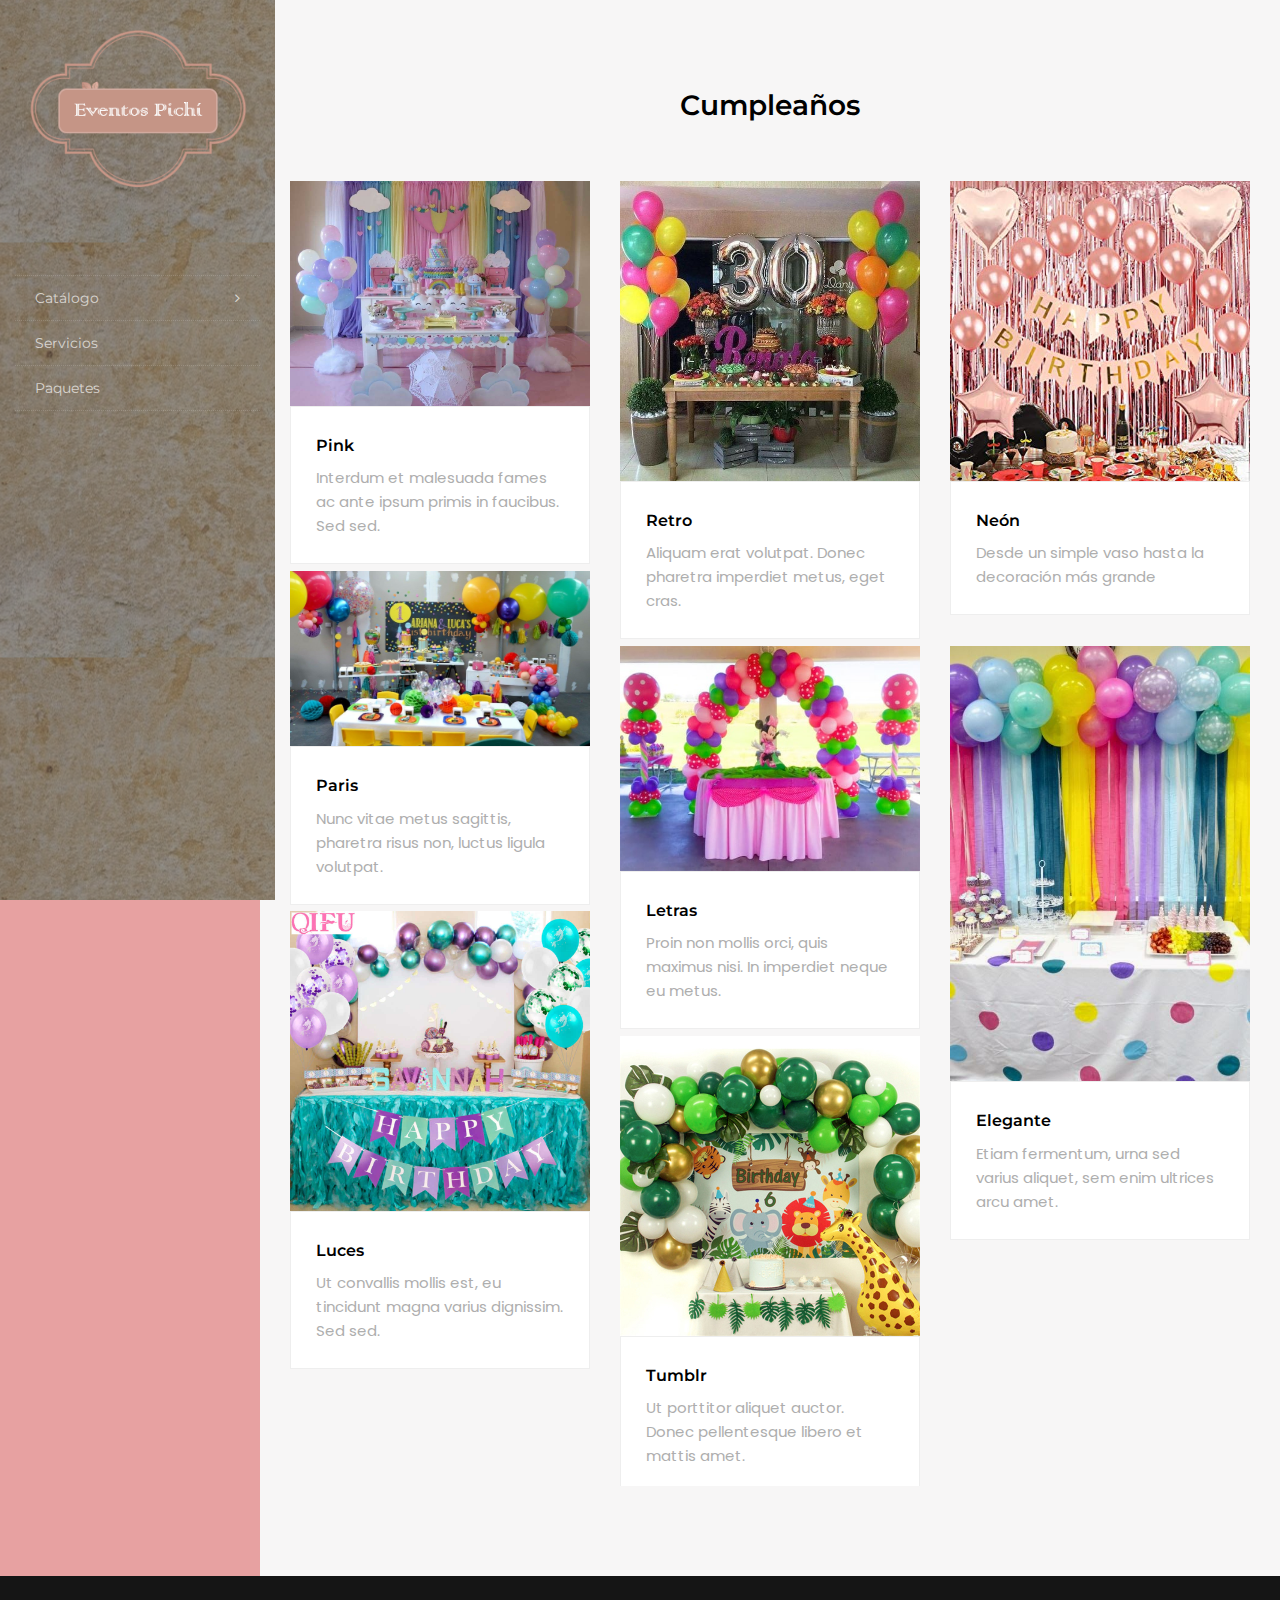
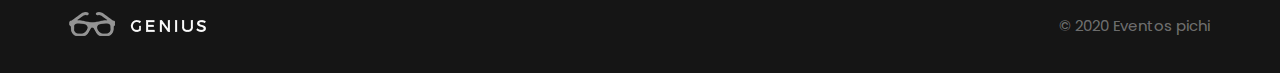
<file: cumpleaños.html>
<!doctype html>
<!--[if IE 9]> <html class="no-js ie9 fixed-layout" lang="en"> <![endif]-->
<!--[if gt IE 9]><!--> <html class="no-js " lang="en"> <!--<![endif]-->
<head>

    <!-- Basic -->
    <meta charset="utf-8">
    <meta http-equiv="X-UA-Compatible" content="IE=edge">
    
    <!-- Mobile Meta -->
    <meta name="viewport" content="width=device-width, minimum-scale=1.0, maximum-scale=1.0, user-scalable=no">
    
    <!-- Site Meta -->
    <title>Eventos y paquetes</title>
    <meta name="keywords" content="">
    <meta name="description" content="">
    <meta name="author" content="">
    
    <!-- Site Icons -->
    <link rel="shortcut icon" href="images/logo-pichi.png" />
    <link rel="apple-touch-icon" href="images/logo-pichi.png">

	<!-- Google Fonts -->
    <link href="https://fonts.googleapis.com/css?family=Poppins:300,400,500,600,700" rel="stylesheet"> 
    <link href="https://fonts.googleapis.com/css?family=Montserrat:300,400,500,600,700" rel="stylesheet"> 

	<!-- Custom & Default Styles -->
	<link rel="stylesheet" href="css/bootstrap.min.css">
    <link rel="stylesheet" href="css/font-awesome.min.css">
    <link rel="stylesheet" href="css/carousel.css">
    <link rel="stylesheet" href="style.css">

	<!--[if lt IE 9]>
		<script src="js/vendor/html5shiv.min.js"></script>
		<script src="js/vendor/respond.min.js"></script>
	<![endif]-->

</head>
<body class="left-menu">  
    
    <div class="menu-wrapper">
        <div class="mobile-menu">
            <nav class="navbar navbar-inverse">
                <div class="container-fluid">
                    <div class="navbar-header">
                        <button type="button" class="navbar-toggle collapsed" data-toggle="collapse" data-target="#navbar" aria-expanded="false" aria-controls="navbar">
                            <span class="sr-only">Pichi</span>
                            <span class="icon-bar"></span>
                            <span class="icon-bar"></span>
                            <span class="icon-bar"></span>
                        </button>
                        <a class="navbar-brand" href="index.html"><img src="images/logo-pichi.png" alt=""></a>
                    </div>
                    <div id="navbar" class="navbar-collapse collapse">
                        <ul class="nav navbar-nav">
                            <li class="dropdown">
                                <a href="#" class="dropdown-toggle" data-toggle="dropdown" role="button" aria-haspopup="true" aria-expanded="false"> Home <span class="fa fa-angle-down"></span></a>
                                <ul class="dropdown-menu">
                                    <li><a href="xv.html" > XV </a></li>
                                    <li><a href="bodas.html" > Bodas </a></li>
                                    <li><a href="despedidas.html" >Despedidas de solter@s</a></li>
                                    <li><a href="cumpleaños.html" >Cumpleaños</a></li>
                                    <li><a href="comunion.html" > Comuniones </a></li>
                                    <li><a href="bautizo.html"> Bautizo </a></li>
                                    
                                </ul>
                            </li>
                            <li class="dropdown">
                                <a href="Servicios.html" > Servicios </a>
                            </li>
                            <li class="dropdown">
                                <a href="Paquetes.html" >Paquetes</a>
                            </li>
                        </ul>       
                    </div><!--/.nav-collapse -->
                </div><!--/.container-fluid -->
            </nav>
        </div><!-- end mobile-menu -->

        <header class="vertical-header">
            <div class="vertical-header-wrapper">
                <nav class="nav-menu">
                    <div class="logo">
                        <a href="index.html"><img src="images/logo-pichi.png" alt=""></a>
                    </div><!-- end logo -->

                    <div class="margin-block"></div>

                    <ul class="primary-menu">
                        <li class="child-menu"><a href="#"> Cat&aacutelogo <i class="fa fa-angle-right"></i></a>
                            <div class="sub-menu-wrapper">
                                <ul class="sub-menu center-content">
                                <li><a href="xv.html" > XV </a></li>
                                <li><a href="bodas.html" > Bodas </a></li>
                                <li><a href="despedidas.html" >Despedidas de solter@s</a></li>
                                <li><a href="cumpleaños.html" >Cumpleaños</a></li>
                                <li><a href="comunion.html" > Comuniones </a></li>
                                <li><a href="bautizo.html"> Bautizo </a></li>
                                </ul>
                            </div>
                        </li>
                        
                        <li class="dropdown">
                            <a href="Servicios.html" > Servicios </a>
                        </li>
                        <li class="dropdown">
                            <a href="Paquetes.html" >Paquetes</a>
                        </li>
                        
                    </ul>                            
                    </div><!--/.nav-collapse -->
                </div><!--/.container-fluid -->
            </nav>
        </div><!-- end mobile-menu -->

        <header class="vertical-header">
            <div class="vertical-header-wrapper">
                <nav class="nav-menu">
                    <div class="logo">
                        <a href="index.html"><img src="images/logo-pichi.png" alt=""></a>
                    </div><!-- end logo -->

                    <div class="margin-block"></div>

                    <ul class="primary-menu">
                        <li class="child-menu"><a href="#"> Cat&aacutelogo <i class="fa fa-angle-right"></i></a>
                            <div class="sub-menu-wrapper">
                                <ul class="sub-menu center-content">
                                <li><a href="xv.html" > XV </a></li>
                                <li><a href="bodas.html" > Bodas </a></li>
                                <li><a href="despedidas.html" >Despedidas de solter@s</a></li>
                                <li><a href="cumpleaños.html" >Cumpleaños</a></li>
                                <li><a href="comunion.html" > Comuniones </a></li>
                                <li><a href="bautizo.html"> Bautizo </a></li>
                                </ul>
                            </div>
                        </li>
                        
                        <li class="dropdown">
                            <a href="Servicios.html" > Servicios </a>
                        </li>
                        <li class="dropdown">
                            <a href="Paquetes.html" >Paquetes</a>
                        </li>
                        
                    </ul>
                    
                    </nav><!-- end nav-menu -->
            </div><!-- end vertical-header-wrapper -->
        </header><!-- end header -->
    </div><!-- end menu-wrapper -->

    <div id="wrapper">

       
        <section class="section lb">
            <div class="container">
                <div class="section-title text-center">
                    <h3>Cumpleaños</h3>
                    </div><!-- end title -->

                
                    
                </div><!-- end row -->

                <div class="row">
                    <div class="col-md-12">
                        <div class="portfolio row with-desc">
                            <div class="post-media pitem item-w1 item-h1 cat1">
                                <div class="entry">
                                    <img src="img/cumpleaños/0f816f161ac3ad6db743d53f4b68cb96.jpg" alt="" class="img-responsive">
                                    <div class="magnifier">
                                        <a class="golink" href="#">
                                           <i class="fa fa-link"></i>
                                        </a>
                                    </div><!-- end magnifier -->
                                </div><!-- end entry -->
                                <div class="item-desc">
                                    <h4><a href="#">Pink</a></h4>
                                    <p>Interdum et malesuada fames ac ante ipsum primis in faucibus. Sed sed. </p>
                                </div>
                            </div><!-- end post-media -->

                            <div class="post-media pitem item-w1 item-h1 cat2">
                                <div class="entry">
                                    <img src="img/cumpleaños/1ccd2a9904db8d45b084b1d199406d70.jpg" alt="" class="img-responsive">
                                    <div class="magnifier">
                                        <a class="golink" href="#">
                                           <i class="fa fa-link"></i>
                                        </a>
                                    </div><!-- end magnifier -->
                                </div><!-- end entry -->
                                <div class="item-desc">
                                    <h4><a href="#">Retro</a></h4>
                                    <p>Aliquam erat volutpat. Donec pharetra imperdiet metus, eget cras.</p>
                                </div>
                            </div><!-- end post-media -->

                            <div class="post-media pitem item-w1 item-h1 cat3">
                                <div class="entry">
                                    <img src="img/cumpleaños/71ENUM+pwmL._SX425_.jpg" alt="" class="img-responsive">
                                    <div class="magnifier">
                                        <a class="golink" href="#">
                                           <i class="fa fa-link"></i>
                                        </a>
                                    </div><!-- end magnifier -->
                                </div><!-- end entry -->
                                <div class="item-desc">
                                    <h4><a href="#">Ne&oacuten</a></h4>
                                    <p>Desde un simple vaso hasta la decoraci&oacuten m&aacutes grande </p>
                                </div>
                            </div><!-- end post-media -->

                            <div class="post-media pitem item-w1 item-h1 cat4">
                                <div class="entry">
                                    <img src="img/cumpleaños/cumpleaños-decoracion-exteriores-suelos-coloridos.jpg" alt="" class="img-responsive">
                                    <div class="magnifier">
                                        <a class="golink" href="#">
                                           <i class="fa fa-link"></i>
                                        </a>
                                    </div><!-- end magnifier -->
                                </div><!-- end entry -->
                                <div class="item-desc">
                                    <h4><a href="#">Paris</a></h4>
                                    <p>Nunc vitae metus sagittis, pharetra risus non, luctus ligula volutpat. </p>
                                </div>
                            </div><!-- end post-media -->

                            <div class="post-media pitem item-w1 item-h1 cat1">
                                <div class="entry">
                                    <img src="img/cumpleaños/decoraciones-con-globos-cumpleanos.jpg" alt="" class="img-responsive">
                                    <div class="magnifier">
                                        <a class="golink" href="#">
                                           <i class="fa fa-link"></i>
                                        </a>
                                    </div><!-- end magnifier -->
                                </div><!-- end entry -->
                                <div class="item-desc">
                                    <h4><a href="#">Letras</a></h4>
                                    <p>Proin non mollis orci, quis maximus nisi. In imperdiet neque eu metus. </p>
                                </div>
                            </div><!-- end post-media -->

                            <div class="post-media pitem item-w1 item-h1 cat2">
                                <div class="entry">
                                    <img src="img/cumpleaños/df23bfa08367d0fd2e63c75c6d8f3505.jpg" alt="" class="img-responsive">
                                    <div class="magnifier">
                                        <a class="golink" href="#">
                                           <i class="fa fa-link"></i>
                                        </a>
                                    </div><!-- end magnifier -->
                                </div><!-- end entry -->
                                <div class="item-desc">
                                    <h4><a href="#">Elegante</a></h4>
                                    <p>Etiam fermentum, urna sed varius aliquet, sem enim ultrices arcu amet. </p>
                                </div>
                            </div><!-- end post-media -->

                            <div class="post-media pitem item-w1 item-h1 cat3">
                                <div class="entry">
                                    <img src="img/cumpleaños/Globos-de-fiesta-de-La-Sirenita-QIFU-set-para-Feliz-cumplea-os-decoraciones-de-fiesta-ni.jpg_q50.jpg" alt="" class="img-responsive">
                                    <div class="magnifier">
                                        <a class="golink" href="#">
                                           <i class="fa fa-link"></i>
                                        </a>
                                    </div><!-- end magnifier -->
                                </div><!-- end entry -->
                                <div class="item-desc">
                                    <h4><a href="#">Luces</a></h4>
                                    <p>Ut convallis mollis est, eu tincidunt magna varius dignissim. Sed sed.</p>
                                </div>
                            </div><!-- end post-media -->

                            <div class="post-media pitem item-w1 item-h1 cat4">
                                <div class="entry">
                                    <img src="img/cumpleaños/rBVaWFyzqUqAYLE0AAt9PXZm0GM412.jpg" alt="" class="img-responsive">
                                    <div class="magnifier">
                                        <a class="golink" href="#">
                                           <i class="fa fa-link"></i>
                                        </a>
                                    </div><!-- end magnifier -->
                                </div><!-- end entry -->
                                <div class="item-desc">
                                    <h4><a href="#">Tumblr</a></h4>
                                    <p>Ut porttitor aliquet auctor. Donec pellentesque libero et mattis amet. </p>
                                </div>
                            </div><!-- end post-media -->

                            

                            </div><!-- end post-media -->
                        </div><!-- end row -->
                    </div><!-- end col -->
                </div><!-- end row -->
            </div><!-- end container -->
        </section><!-- end section -->

        


        <div class="section copyrights">
            <div class="container">
                <div class="row">
                    <div class="col-lg-3 col-md-3">
                        <div class="cop-logo">
                            <img src="images/logo-normal.png" alt="">
                        </div>
                    </div>
                    <div class="col-lg-9 col-md-9 text-right">
                        <div class="cop-links">
                            <ul class="list-inline">
                                <li>&copy; 2020 Eventos pichi<a href="https://html.design"></a></li>
                            </ul>
                        </div>
                    </div>
                </div>
            </div>
        </div>
    </div><!-- end wrapper -->

    <!-- jQuery Files -->
    <script src="js/jquery.min.js"></script>
    <script src="js/bootstrap.min.js"></script>
    <script src="js/carousel.js"></script>
    <script src="js/parallax.js"></script>
    <script src="js/rotate.js"></script>
    <script src="js/custom.js"></script>
    <script src="js/masonry.js"></script>
    <script src="js/masonry-4-col.js"></script>
    <!-- VIDEO BG PLUGINS -->
    <script src="videos/libs/swfobject.js"></script> 
    <script src="videos/libs/modernizr.video.js"></script> 
    <script src="videos/libs/video_background.js"></script> 
    <script>
        jQuery(document).ready(function($) {
            var Video_back = new video_background($("#home"), { 
                "position": "absolute", //Follow page scroll
                "z-index": "-1",        //Behind everything
                "loop": true,           //Loop when it reaches the end
                "autoplay": true,       //Autoplay at start
                "muted": true,          //Muted at start
                "mp4":"videos/video.mp4" ,     //Path to video mp4 format
                "video_ratio": 1.7778,              // width/height -> If none provided sizing of the video is set to adjust
                "fallback_image": "images/dummy.png",   //Fallback image path
                "priority": "html5"             //Priority for html5 (if set to flash and tested locally will give a flash security error)
            });
        });
    </script>

</body>
</html>
</file>
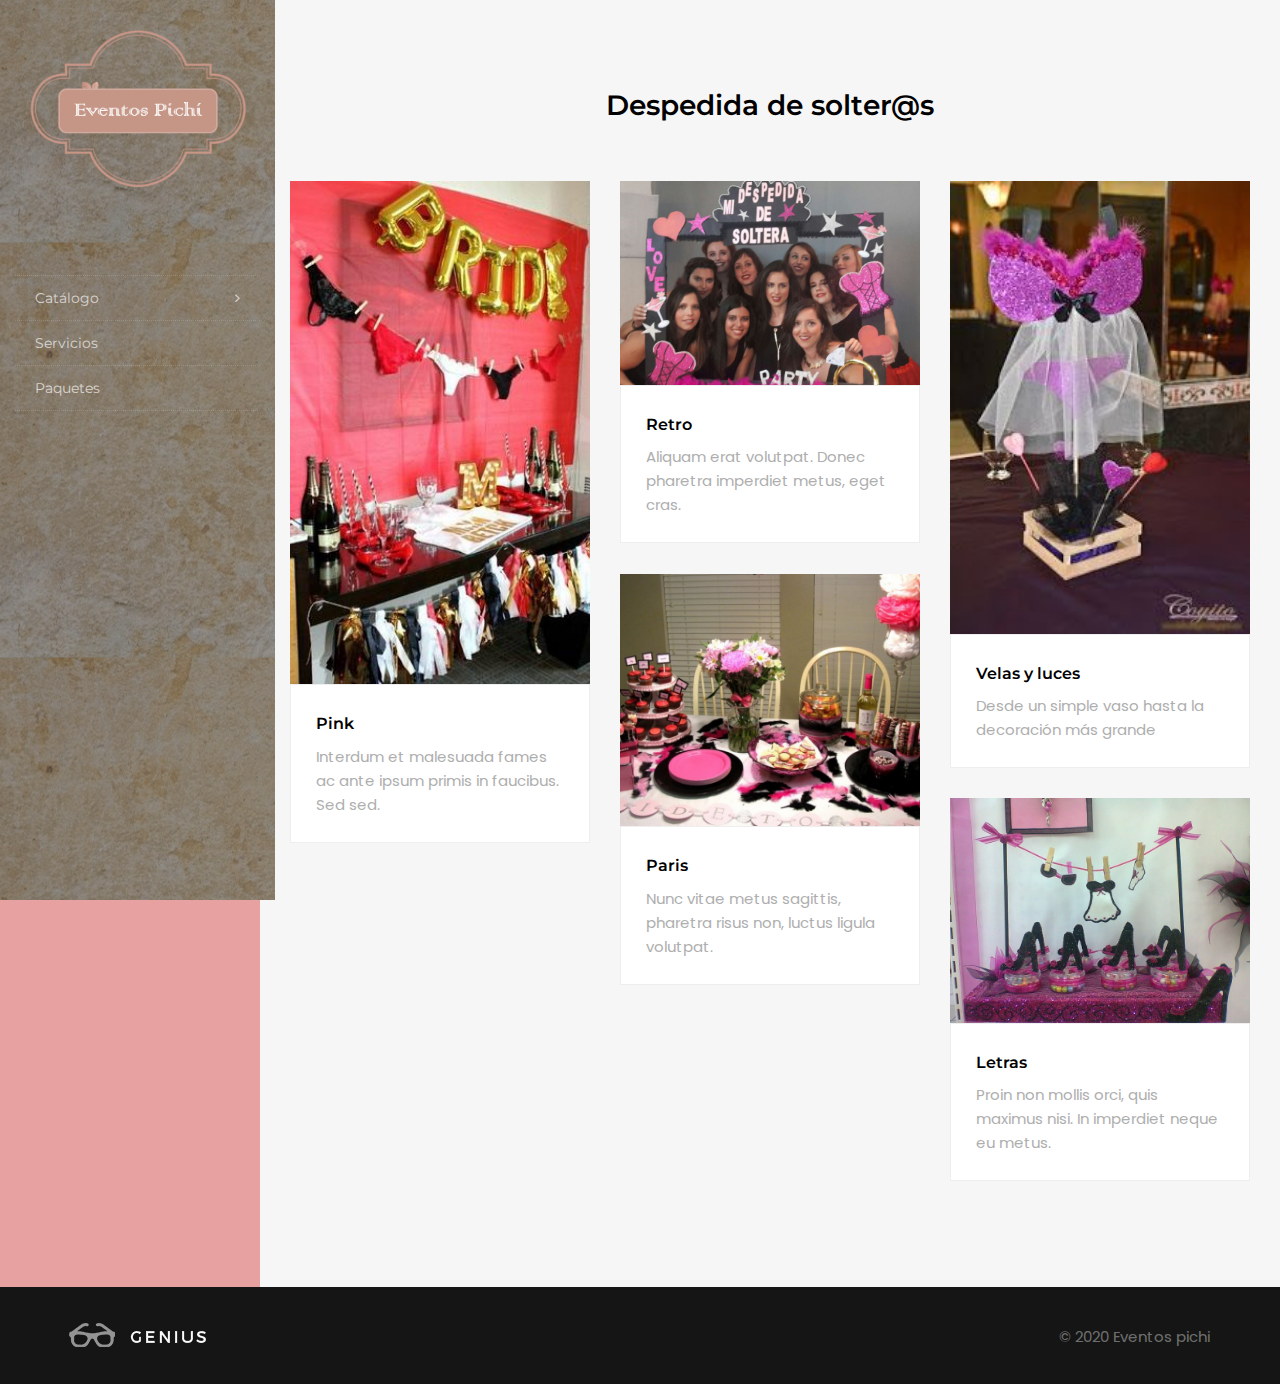
<file: despedidas.html>
<!doctype html>
<!--[if IE 9]> <html class="no-js ie9 fixed-layout" lang="en"> <![endif]-->
<!--[if gt IE 9]><!--> <html class="no-js " lang="en"> <!--<![endif]-->
<head>

    <!-- Basic -->
    <meta charset="utf-8">
    <meta http-equiv="X-UA-Compatible" content="IE=edge">
    
    <!-- Mobile Meta -->
    <meta name="viewport" content="width=device-width, minimum-scale=1.0, maximum-scale=1.0, user-scalable=no">
    
    <!-- Site Meta -->
    <title>Eventos y paquetes</title>
    <meta name="keywords" content="">
    <meta name="description" content="">
    <meta name="author" content="">
    
    <!-- Site Icons -->
    <link rel="shortcut icon" href="images/logo-pichi.png" />
    <link rel="apple-touch-icon" href="images/logo-pichi.png">

	<!-- Google Fonts -->
    <link href="https://fonts.googleapis.com/css?family=Poppins:300,400,500,600,700" rel="stylesheet"> 
    <link href="https://fonts.googleapis.com/css?family=Montserrat:300,400,500,600,700" rel="stylesheet"> 

	<!-- Custom & Default Styles -->
	<link rel="stylesheet" href="css/bootstrap.min.css">
    <link rel="stylesheet" href="css/font-awesome.min.css">
    <link rel="stylesheet" href="css/carousel.css">
    <link rel="stylesheet" href="style.css">

	<!--[if lt IE 9]>
		<script src="js/vendor/html5shiv.min.js"></script>
		<script src="js/vendor/respond.min.js"></script>
	<![endif]-->

</head>
<body class="left-menu">  
    
    <div class="menu-wrapper">
        <div class="mobile-menu">
            <nav class="navbar navbar-inverse">
                <div class="container-fluid">
                    <div class="navbar-header">
                        <button type="button" class="navbar-toggle collapsed" data-toggle="collapse" data-target="#navbar" aria-expanded="false" aria-controls="navbar">
                            <span class="sr-only">Pichi</span>
                            <span class="icon-bar"></span>
                            <span class="icon-bar"></span>
                            <span class="icon-bar"></span>
                        </button>
                        <a class="navbar-brand" href="index.html"><img src="images/logo-pichi.png" alt=""></a>
                    </div>
                    <div id="navbar" class="navbar-collapse collapse">
                        <ul class="nav navbar-nav">
                            <li class="dropdown">
                                <a href="#" class="dropdown-toggle" data-toggle="dropdown" role="button" aria-haspopup="true" aria-expanded="false"> Home <span class="fa fa-angle-down"></span></a>
                                <ul class="dropdown-menu">
                                    <li><a href="xv.html" > XV </a></li>
                                    <li><a href="bodas.html" > Bodas </a></li>
                                    <li><a href="despedidas.html" >Despedidas de solter@s</a></li>
                                    <li><a href="cumpleaños.html" >Cumpleaños</a></li>
                                    <li><a href="comunion.html" > Comuniones </a></li>
                                    <li><a href="bautizo.html"> Bautizo </a></li>
                                    
                                </ul>
                            </li>
                            <li class="dropdown">
                                <a href="Servicios.html" > Servicios </a>
                            </li>
                            <li class="dropdown">
                                <a href="Paquetes.html" >Paquetes</a>
                            </li>
                        </ul>       
                    </div><!--/.nav-collapse -->
                </div><!--/.container-fluid -->
            </nav>
        </div><!-- end mobile-menu -->

        <header class="vertical-header">
            <div class="vertical-header-wrapper">
                <nav class="nav-menu">
                    <div class="logo">
                        <a href="index.html"><img src="images/logo-pichi.png" alt=""></a>
                    </div><!-- end logo -->

                    <div class="margin-block"></div>

                    <ul class="primary-menu">
                        <li class="child-menu"><a href="#"> Cat&aacutelogo <i class="fa fa-angle-right"></i></a>
                            <div class="sub-menu-wrapper">
                                <ul class="sub-menu center-content">
                                <li><a href="xv.html" > XV </a></li>
                                <li><a href="bodas.html" > Bodas </a></li>
                                <li><a href="despedidas.html" >Despedidas de solter@s</a></li>
                                <li><a href="cumpleaños.html" >Cumpleaños</a></li>
                                <li><a href="comunion.html" > Comuniones </a></li>
                                <li><a href="bautizo.html"> Bautizo </a></li>
                                </ul>
                            </div>
                        </li>
                        
                        <li class="dropdown">
                            <a href="Servicios.html" > Servicios </a>
                        </li>
                        <li class="dropdown">
                            <a href="Paquetes.html" >Paquetes</a>
                        </li>
                        
                    </ul>
                    
                    </nav><!-- end nav-menu -->
            </div><!-- end vertical-header-wrapper -->
        </header><!-- end header -->
    </div><!-- end menu-wrapper -->

    <div id="wrapper">

       
        <section class="section lb">
            <div class="container">
                <div class="section-title text-center">
                    <h3>Despedida de solter@s</h3>
                    </div><!-- end title -->

                
                    
                </div><!-- end row -->

                <div class="row">
                    <div class="col-md-12">
                        <div class="portfolio row with-desc">
                            <div class="post-media pitem item-w1 item-h1 cat1">
                                <div class="entry">
                                    <img src="img/despedidaSoltera/bachelorette_13_large.jpg" alt="" class="img-responsive">
                                    <div class="magnifier">
                                        <a class="golink" href="#">
                                           <i class="fa fa-link"></i>
                                        </a>
                                    </div><!-- end magnifier -->
                                </div><!-- end entry -->
                                <div class="item-desc">
                                    <h4><a href="#">Pink</a></h4>
                                    <p>Interdum et malesuada fames ac ante ipsum primis in faucibus. Sed sed. </p>
                                </div>
                            </div><!-- end post-media -->

                            <div class="post-media pitem item-w1 item-h1 cat2">
                                <div class="entry">
                                    <img src="img/despedidaSoltera/cache_2473163389.jpg" alt="" class="img-responsive">
                                    <div class="magnifier">
                                        <a class="golink" href="#">
                                           <i class="fa fa-link"></i>
                                        </a>
                                    </div><!-- end magnifier -->
                                </div><!-- end entry -->
                                <div class="item-desc">
                                    <h4><a href="#">Retro</a></h4>
                                    <p>Aliquam erat volutpat. Donec pharetra imperdiet metus, eget cras.</p>
                                </div>
                            </div><!-- end post-media -->

                            <div class="post-media pitem item-w1 item-h1 cat3">
                                <div class="entry">
                                    <img src="img/despedidaSoltera/d2aad858109e0fd585fc2e05e52aa526.jpg" alt="" class="img-responsive">
                                    <div class="magnifier">
                                        <a class="golink" href="#">
                                           <i class="fa fa-link"></i>
                                        </a>
                                    </div><!-- end magnifier -->
                                </div><!-- end entry -->
                                <div class="item-desc">
                                    <h4><a href="#">Velas y luces</a></h4>
                                    <p>Desde un simple vaso hasta la decoraci&oacuten m&aacutes grande </p>
                                </div>
                            </div><!-- end post-media -->

                            <div class="post-media pitem item-w1 item-h1 cat4">
                                <div class="entry">
                                    <img src="img/despedidaSoltera/decoracion-para-despedida-de-soltera_a20ffd401c7d93f31c26b7f93c24f9cc.jpg" alt="" class="img-responsive">
                                    <div class="magnifier">
                                        <a class="golink" href="#">
                                           <i class="fa fa-link"></i>
                                        </a>
                                    </div><!-- end magnifier -->
                                </div><!-- end entry -->
                                <div class="item-desc">
                                    <h4><a href="#">Paris</a></h4>
                                    <p>Nunc vitae metus sagittis, pharetra risus non, luctus ligula volutpat. </p>
                                </div>
                            </div><!-- end post-media -->

                            <div class="post-media pitem item-w1 item-h1 cat1">
                                <div class="entry">
                                    <img src="img/despedidaSoltera/paquete-despedida-soltera.jpg" alt="" class="img-responsive">
                                    <div class="magnifier">
                                        <a class="golink" href="#">
                                           <i class="fa fa-link"></i>
                                        </a>
                                    </div><!-- end magnifier -->
                                </div><!-- end entry -->
                                <div class="item-desc">
                                    <h4><a href="#">Letras</a></h4>
                                    <p>Proin non mollis orci, quis maximus nisi. In imperdiet neque eu metus. </p>
                                </div>
                            </div><!-- end post-media -->

                            
                        
                            </div><!-- end post-media -->
                        </div><!-- end row -->
                    </div><!-- end col -->
                </div><!-- end row -->
            </div><!-- end container -->
        </section><!-- end section -->

        


        <div class="section copyrights">
            <div class="container">
                <div class="row">
                    <div class="col-lg-3 col-md-3">
                        <div class="cop-logo">
                            <img src="images/logo-normal.png" alt="">
                        </div>
                    </div>
                    <div class="col-lg-9 col-md-9 text-right">
                        <div class="cop-links">
                            <ul class="list-inline">
                                <li>&copy; 2020 Eventos pichi<a href="https://html.design"></a></li>
                            </ul>
                        </div>
                    </div>
                </div>
            </div>
        </div>
    </div><!-- end wrapper -->

    <!-- jQuery Files -->
    <script src="js/jquery.min.js"></script>
    <script src="js/bootstrap.min.js"></script>
    <script src="js/carousel.js"></script>
    <script src="js/parallax.js"></script>
    <script src="js/rotate.js"></script>
    <script src="js/custom.js"></script>
    <script src="js/masonry.js"></script>
    <script src="js/masonry-4-col.js"></script>
    <!-- VIDEO BG PLUGINS -->
    <script src="videos/libs/swfobject.js"></script> 
    <script src="videos/libs/modernizr.video.js"></script> 
    <script src="videos/libs/video_background.js"></script> 
    <script>
        jQuery(document).ready(function($) {
            var Video_back = new video_background($("#home"), { 
                "position": "absolute", //Follow page scroll
                "z-index": "-1",        //Behind everything
                "loop": true,           //Loop when it reaches the end
                "autoplay": true,       //Autoplay at start
                "muted": true,          //Muted at start
                "mp4":"videos/video.mp4" ,     //Path to video mp4 format
                "video_ratio": 1.7778,              // width/height -> If none provided sizing of the video is set to adjust
                "fallback_image": "images/dummy.png",   //Fallback image path
                "priority": "html5"             //Priority for html5 (if set to flash and tested locally will give a flash security error)
            });
        });
    </script>

</body>
</html>
</file>
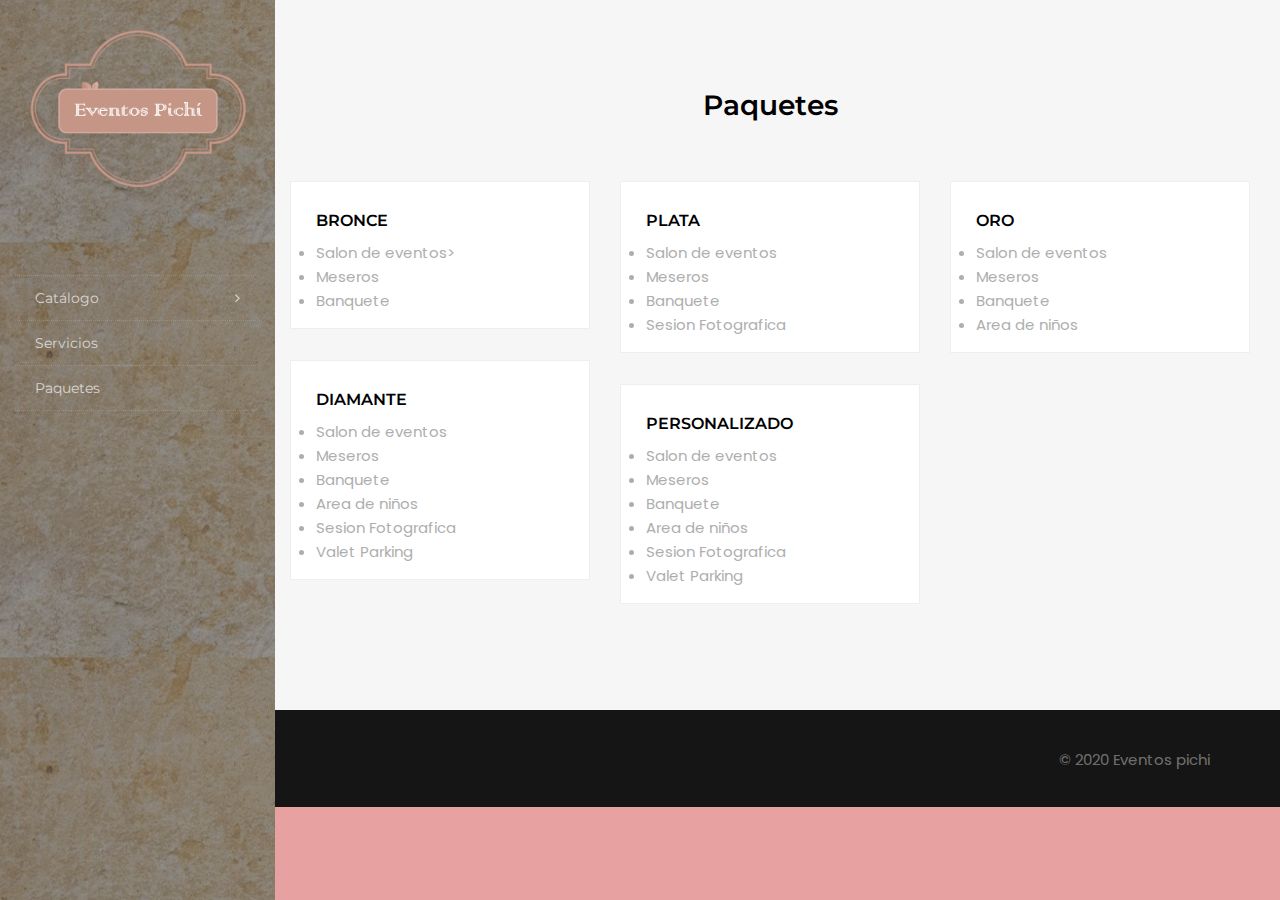
<file: paquetes.html>
<!doctype html>
<!--[if IE 9]> <html class="no-js ie9 fixed-layout" lang="en"> <![endif]-->
<!--[if gt IE 9]><!--> <html class="no-js " lang="en"> <!--<![endif]-->
<head>

    <!-- Basic -->
    <meta charset="utf-8">
    <meta http-equiv="X-UA-Compatible" content="IE=edge">
    
    <!-- Mobile Meta -->
    <meta name="viewport" content="width=device-width, minimum-scale=1.0, maximum-scale=1.0, user-scalable=no">
    
    <!-- Site Meta -->
    <title>Eventos y paquetes</title>
    <meta name="keywords" content="">
    <meta name="description" content="">
    <meta name="author" content="">
    
    <!-- Site Icons -->
    <link rel="shortcut icon" href="images/logo-pichi.png" />
    <link rel="apple-touch-icon" href="images/logo-pichi.png">

	<!-- Google Fonts -->
    <link href="https://fonts.googleapis.com/css?family=Poppins:300,400,500,600,700" rel="stylesheet"> 
    <link href="https://fonts.googleapis.com/css?family=Montserrat:300,400,500,600,700" rel="stylesheet"> 

	<!-- Custom & Default Styles -->
	<link rel="stylesheet" href="css/bootstrap.min.css">
    <link rel="stylesheet" href="css/font-awesome.min.css">
    <link rel="stylesheet" href="css/carousel.css">
    <link rel="stylesheet" href="style.css">

	<!--[if lt IE 9]>
		<script src="js/vendor/html5shiv.min.js"></script>
		<script src="js/vendor/respond.min.js"></script>
	<![endif]-->

</head>
<body class="left-menu">  
    
    <div class="menu-wrapper">
        <div class="mobile-menu">
            <nav class="navbar navbar-inverse">
                <div class="container-fluid">
                    <div class="navbar-header">
                        <button type="button" class="navbar-toggle collapsed" data-toggle="collapse" data-target="#navbar" aria-expanded="false" aria-controls="navbar">
                            <span class="sr-only">Pichi</span>
                            <span class="icon-bar"></span>
                            <span class="icon-bar"></span>
                            <span class="icon-bar"></span>
                        </button>
                        <a class="navbar-brand" href="index.html"><img src="images/logo-pichi.png" alt=""></a>
                    </div>
                    <div id="navbar" class="navbar-collapse collapse">
                        <ul class="nav navbar-nav">
                            <li class="dropdown">
                                <a href="#" class="dropdown-toggle" data-toggle="dropdown" role="button" aria-haspopup="true" aria-expanded="false"> Home <span class="fa fa-angle-down"></span></a>
                                <ul class="dropdown-menu">
                                    <li><a href="xv.html" > XV </a></li>
                                    <li><a href="bodas.html" > Bodas </a></li>
                                    <li><a href="despedidas.html" >Despedidas de solter@s</a></li>
                                    <li><a href="cumpleaños.html" >Cumpleaños</a></li>
                                    <li><a href="comunion.html" > Comuniones </a></li>
                                    <li><a href="bautizo.html"> Bautizo </a></li>
                                    
                                </ul>
                            </li>
                            <li class="dropdown">
                                <a href="Servicios.html" > Servicios </a>
                            </li>
                            <li class="dropdown">
                                <a href="Paquetes.html" >Paquetes</a>
                            </li>
                        </ul>       
                    </div><!--/.nav-collapse -->
                </div><!--/.container-fluid -->
            </nav>
        </div><!-- end mobile-menu -->

        <header class="vertical-header">
            <div class="vertical-header-wrapper">
                <nav class="nav-menu">
                    <div class="logo">
                        <a href="index.html"><img src="images/logo-pichi.png" alt=""></a>
                    </div><!-- end logo -->

                    <div class="margin-block"></div>

                    <ul class="primary-menu">
                        <li class="child-menu"><a href="#"> Cat&aacutelogo <i class="fa fa-angle-right"></i></a>
                            <div class="sub-menu-wrapper">
                                <ul class="sub-menu center-content">
                                <li><a href="xv.html" > XV </a></li>
                                <li><a href="bodas.html" > Bodas </a></li>
                                <li><a href="despedidas.html" >Despedidas de solter@s</a></li>
                                <li><a href="cumpleaños.html" >Cumpleaños</a></li>
                                <li><a href="comunion.html" > Comuniones </a></li>
                                <li><a href="bautizo.html"> Bautizo </a></li>
                                </ul>
                            </div>
                        </li>
                        
                        <li class="dropdown">
                            <a href="Servicios.html" > Servicios </a>
                        </li>
                        <li class="dropdown">
                            <a href="Paquetes.html" >Paquetes</a>
                        </li>
                        
                    </ul>
                    
                    </nav><!-- end nav-menu -->
            </div><!-- end vertical-header-wrapper -->
        </header><!-- end header -->
    </div><!-- end menu-wrapper -->

    <div id="wrapper">

       
        <section class="section lb">
            <div class="container">
                <div class="section-title text-center">
                    <h3> Paquetes </h3>
                    </div><!-- end title -->

                
                    
                </div><!-- end row -->

                <div class="row">
                    <div class="col-md-12">
                        <div class="portfolio row with-desc">
                            <div class="post-media pitem item-w1 item-h1 cat1">
                                <div class="entry">
                                    <div class="magnifier">
                                        <a class="golink" href="#">
                                           <i class="fa fa-link"></i>
                                        </a>
                                    </div><!-- end magnifier -->
                                </div><!-- end entry -->
                                <div class="item-desc">
                                    <h4><a href="#">BRONCE</a></h4>
                                    <li>Salon de eventos></li>
                                    <li>Meseros</li>
                                    <li>Banquete</li>    
                                </div>
                            </div><!-- end post-media -->

                            <div class="post-media pitem item-w1 item-h1 cat2">
                                <div class="entry">
                                    <div class="magnifier">
                                        <a class="golink" href="#">
                                           <i class="fa fa-link"></i>
                                        </a>
                                    </div><!-- end magnifier -->
                                </div><!-- end entry -->
                                <div class="item-desc">
                                    <h4><a href="#">PLATA</a></h4>
                                    <li>Salon de eventos</li>
                                    <li>Meseros</li>
                                    <li>Banquete</li>   
                                    <li>Sesion Fotografica</li> 
                                </div>
                            </div><!-- end post-media -->

                            

                            <div class="post-media pitem item-w1 item-h1 cat4">
                                <div class="entry">
                                     <div class="magnifier">
                                        <a class="golink" href="#">
                                           <i class="fa fa-link"></i>
                                        </a>
                                    </div><!-- end magnifier -->
                                </div><!-- end entry -->
                                <div class="item-desc">
                                    <h4><a href="#">ORO</a></h4>
                                    <li>Salon de eventos</li>
                                    <li>Meseros</li>
                                    <li>Banquete</li>   
                                    <li>Area de niños</li>   
                                </div>
                            </div><!-- end post-media -->

                            <div class="post-media pitem item-w1 item-h1 cat1">
                                <div class="entry">
                                    <div class="magnifier">
                                        <a class="golink" href="#">
                                           <i class="fa fa-link"></i>
                                        </a>
                                    </div><!-- end magnifier -->
                                </div><!-- end entry -->
                                <div class="item-desc">
                                    <h4><a href="#">DIAMANTE</a></h4>
                                    <li>Salon de eventos</li>
                                    <li>Meseros</li>
                                    <li>Banquete</li>   
                                    <li>Area de niños</li>
                                    <li>Sesion Fotografica</li>
                                    <li>Valet Parking</li>  
                                </div>
                            </div><!-- end post-media -->

                            <div class="post-media pitem item-w1 item-h1 cat1">
                                <div class="entry">
                                    <div class="magnifier">
                                        <a class="golink" href="#">
                                           <i class="fa fa-link"></i>
                                        </a>
                                    </div><!-- end magnifier -->
                                </div><!-- end entry -->
                                <div class="item-desc">
                                    <h4><a href="#">PERSONALIZADO</a></h4>
                                    <li>Salon de eventos</li>
                                    <li>Meseros</li>
                                    <li>Banquete</li>   
                                    <li>Area de niños</li>
                                    <li>Sesion Fotografica</li>
                                    <li>Valet Parking</li>  
                                </div>
                            </div><!-- end post-media -->

                            

                            </div><!-- end post-media -->
                        </div><!-- end row -->
                    </div><!-- end col -->
                </div><!-- end row -->
            </div><!-- end container -->
        </section><!-- end section -->

        


        <div class="section copyrights">
            <div class="container">
                <div class="row">
                    <div class="col-lg-3 col-md-3">
                        <div class="cop-logo">
                            <img src="images/logo-normal.png" alt="">
                        </div>
                    </div>
                    <div class="col-lg-9 col-md-9 text-right">
                        <div class="cop-links">
                            <ul class="list-inline">
                                <li>&copy; 2020 Eventos pichi<a href="https://html.design"></a></li>
                            </ul>
                        </div>
                    </div>
                </div>
            </div>
        </div>
    </div><!-- end wrapper -->

    <!-- jQuery Files -->
    <script src="js/jquery.min.js"></script>
    <script src="js/bootstrap.min.js"></script>
    <script src="js/carousel.js"></script>
    <script src="js/parallax.js"></script>
    <script src="js/rotate.js"></script>
    <script src="js/custom.js"></script>
    <script src="js/masonry.js"></script>
    <script src="js/masonry-4-col.js"></script>
    <!-- VIDEO BG PLUGINS -->
    <script src="videos/libs/swfobject.js"></script> 
    <script src="videos/libs/modernizr.video.js"></script> 
    <script src="videos/libs/video_background.js"></script> 
    <script>
        jQuery(document).ready(function($) {
            var Video_back = new video_background($("#home"), { 
                "position": "absolute", //Follow page scroll
                "z-index": "-1",        //Behind everything
                "loop": true,           //Loop when it reaches the end
                "autoplay": true,       //Autoplay at start
                "muted": true,          //Muted at start
                "mp4":"videos/video.mp4" ,     //Path to video mp4 format
                "video_ratio": 1.7778,              // width/height -> If none provided sizing of the video is set to adjust
                "fallback_image": "images/dummy.png",   //Fallback image path
                "priority": "html5"             //Priority for html5 (if set to flash and tested locally will give a flash security error)
            });
        });
    </script>

</body>
</html>
</file>
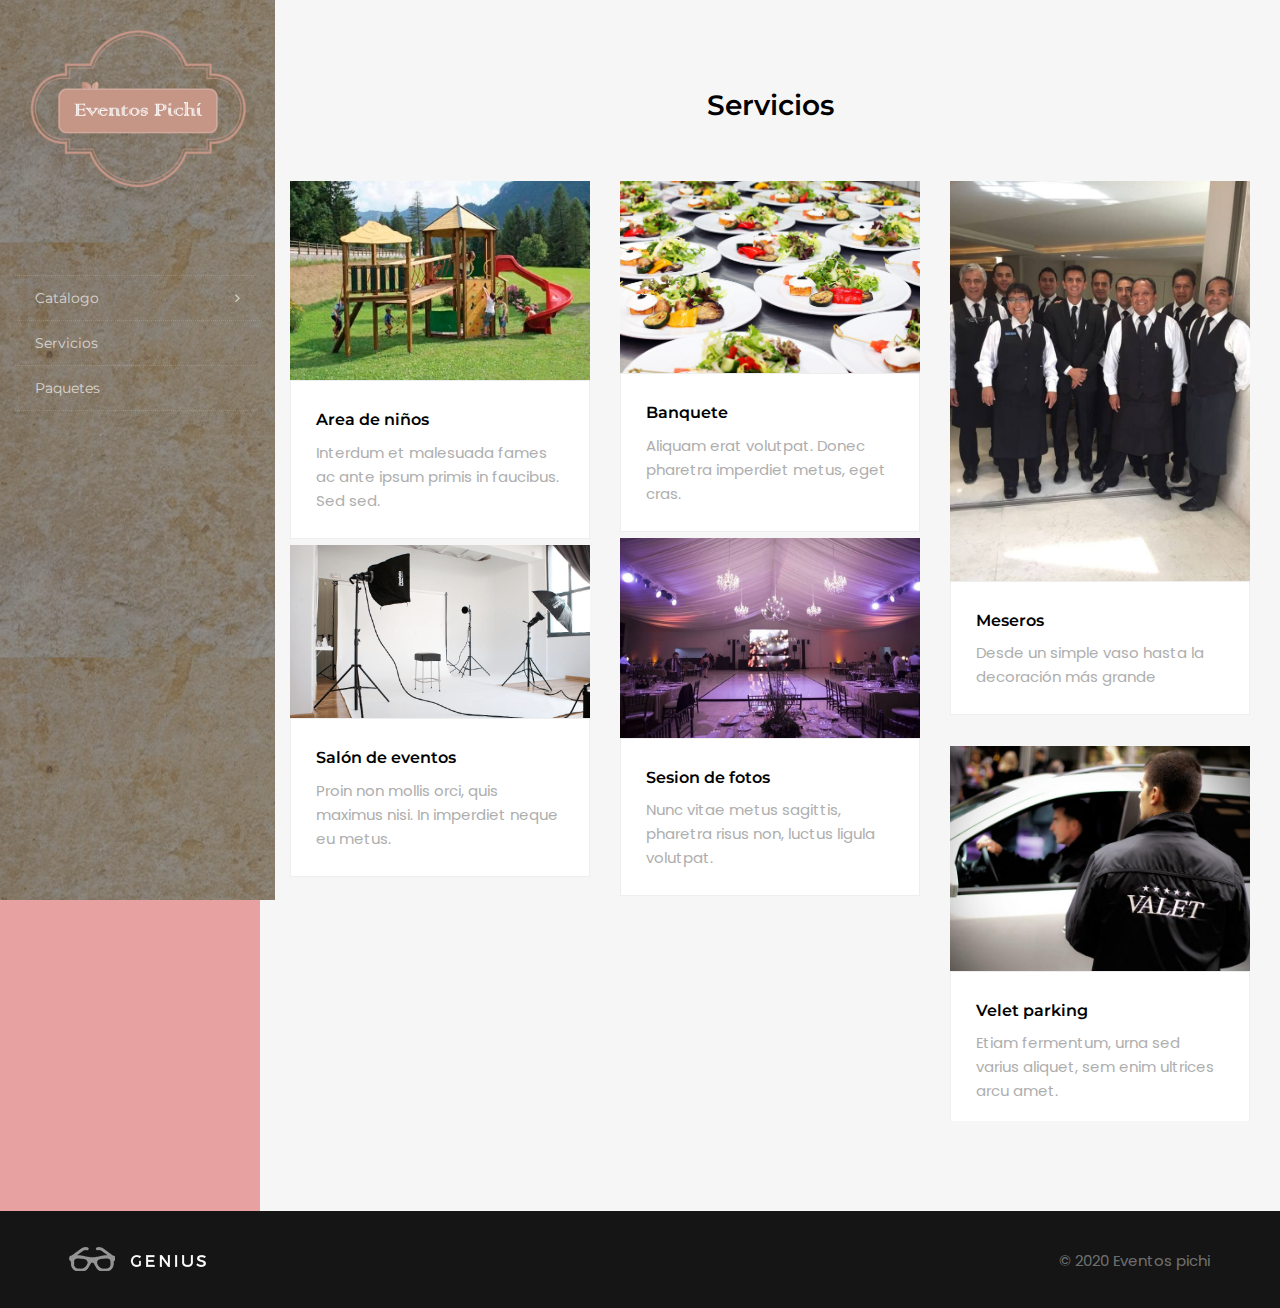
<file: servicios.html>
<!doctype html>
<!--[if IE 9]> <html class="no-js ie9 fixed-layout" lang="en"> <![endif]-->
<!--[if gt IE 9]><!--> <html class="no-js " lang="en"> <!--<![endif]-->
<head>

    <!-- Basic -->
    <meta charset="utf-8">
    <meta http-equiv="X-UA-Compatible" content="IE=edge">
    
    <!-- Mobile Meta -->
    <meta name="viewport" content="width=device-width, minimum-scale=1.0, maximum-scale=1.0, user-scalable=no">
    
    <!-- Site Meta -->
    <title>Eventos y paquetes</title>
    <meta name="keywords" content="">
    <meta name="description" content="">
    <meta name="author" content="">
    
    <!-- Site Icons -->
    <link rel="shortcut icon" href="images/logo-pichi.png" />
    <link rel="apple-touch-icon" href="images/logo-pichi.png">

	<!-- Google Fonts -->
    <link href="https://fonts.googleapis.com/css?family=Poppins:300,400,500,600,700" rel="stylesheet"> 
    <link href="https://fonts.googleapis.com/css?family=Montserrat:300,400,500,600,700" rel="stylesheet"> 

	<!-- Custom & Default Styles -->
	<link rel="stylesheet" href="css/bootstrap.min.css">
    <link rel="stylesheet" href="css/font-awesome.min.css">
    <link rel="stylesheet" href="css/carousel.css">
    <link rel="stylesheet" href="style.css">

	<!--[if lt IE 9]>
		<script src="js/vendor/html5shiv.min.js"></script>
		<script src="js/vendor/respond.min.js"></script>
	<![endif]-->

</head>
<body class="left-menu">  
    
    <div class="menu-wrapper">
        <div class="mobile-menu">
            <nav class="navbar navbar-inverse">
                <div class="container-fluid">
                    <div class="navbar-header">
                        <button type="button" class="navbar-toggle collapsed" data-toggle="collapse" data-target="#navbar" aria-expanded="false" aria-controls="navbar">
                            <span class="sr-only">Pichi</span>
                            <span class="icon-bar"></span>
                            <span class="icon-bar"></span>
                            <span class="icon-bar"></span>
                        </button>
                        <a class="navbar-brand" href="index.html"><img src="images/logo-pichi.png" alt=""></a>
                    </div>
                    <div id="navbar" class="navbar-collapse collapse">
                        <ul class="nav navbar-nav">
                            <li class="dropdown">
                                <a href="#" class="dropdown-toggle" data-toggle="dropdown" role="button" aria-haspopup="true" aria-expanded="false"> Home <span class="fa fa-angle-down"></span></a>
                                <ul class="dropdown-menu">
                                    <li><a href="xv.html" > XV </a></li>
                                    <li><a href="bodas.html" > Bodas </a></li>
                                    <li><a href="despedidas.html" >Despedidas de solter@s</a></li>
                                    <li><a href="cumpleaños.html" >Cumpleaños</a></li>
                                    <li><a href="comunion.html" > Comuniones </a></li>
                                    <li><a href="bautizo.html"> Bautizo </a></li>
                                    
                                </ul>
                            </li>
                            <li class="dropdown">
                                <a href="Servicios.html" > Servicios </a>
                            </li>
                            <li class="dropdown">
                                <a href="Paquetes.html" >Paquetes</a>
                            </li>
                        </ul>       
                    </div><!--/.nav-collapse -->
                </div><!--/.container-fluid -->
            </nav>
        </div><!-- end mobile-menu -->

        <header class="vertical-header">
            <div class="vertical-header-wrapper">
                <nav class="nav-menu">
                    <div class="logo">
                        <a href="index.html"><img src="images/logo-pichi.png" alt=""></a>
                    </div><!-- end logo -->

                    <div class="margin-block"></div>

                    <ul class="primary-menu">
                        <li class="child-menu"><a href="#"> Cat&aacutelogo <i class="fa fa-angle-right"></i></a>
                            <div class="sub-menu-wrapper">
                                <ul class="sub-menu center-content">
                                <li><a href="xv.html" > XV </a></li>
                                <li><a href="bodas.html" > Bodas </a></li>
                                <li><a href="despedidas.html" >Despedidas de solter@s</a></li>
                                <li><a href="cumpleaños.html" >Cumpleaños</a></li>
                                <li><a href="comunion.html" > Comuniones </a></li>
                                <li><a href="bautizo.html"> Bautizo </a></li>
                                </ul>
                            </div>
                        </li>
                        
                        <li class="dropdown">
                            <a href="Servicios.html" > Servicios </a>
                        </li>
                        <li class="dropdown">
                            <a href="Paquetes.html" >Paquetes</a>
                        </li>
                        
                    </ul>
                    
                    </nav><!-- end nav-menu -->
            </div><!-- end vertical-header-wrapper -->
        </header><!-- end header -->
    </div><!-- end menu-wrapper -->

    <div id="wrapper">

       
        <section class="section lb">
            <div class="container">
                <div class="section-title text-center">
                    <h3> Servicios </h3>
                    </div><!-- end title -->

                
                    
                </div><!-- end row -->

                <div class="row">
                    <div class="col-md-12">
                        <div class="portfolio row with-desc">
                            <div class="post-media pitem item-w1 item-h1 cat1">
                                <div class="entry">
                                    <img src="images/servicios/areaInf.jpg" alt="" class="img-responsive">
                                    <div class="magnifier">
                                        <a class="golink" href="#">
                                           <i class="fa fa-link"></i>
                                        </a>
                                    </div><!-- end magnifier -->
                                </div><!-- end entry -->
                                <div class="item-desc">
                                    <h4><a href="#">Area de niños</a></h4>
                                    <p>Interdum et malesuada fames ac ante ipsum primis in faucibus. Sed sed. </p>
                                </div>
                            </div><!-- end post-media -->

                            <div class="post-media pitem item-w1 item-h1 cat2">
                                <div class="entry">
                                    <img src="images/servicios/banquete.jpg" alt="" class="img-responsive">
                                    <div class="magnifier">
                                        <a class="golink" href="#">
                                           <i class="fa fa-link"></i>
                                        </a>
                                    </div><!-- end magnifier -->
                                </div><!-- end entry -->
                                <div class="item-desc">
                                    <h4><a href="#">Banquete</a></h4>
                                    <p>Aliquam erat volutpat. Donec pharetra imperdiet metus, eget cras.</p>
                                </div>
                            </div><!-- end post-media -->

                            <div class="post-media pitem item-w1 item-h1 cat3">
                                <div class="entry">
                                    <img src="images/servicios/meseros.jpg" alt="" class="img-responsive">
                                    <div class="magnifier">
                                        <a class="golink" href="#">
                                           <i class="fa fa-link"></i>
                                        </a>
                                    </div><!-- end magnifier -->
                                </div><!-- end entry -->
                                <div class="item-desc">
                                    <h4><a href="#">Meseros</a></h4>
                                    <p>Desde un simple vaso hasta la decoraci&oacuten m&aacutes grande </p>
                                </div>
                            </div><!-- end post-media -->

                            <div class="post-media pitem item-w1 item-h1 cat4">
                                <div class="entry">
                                    <img src="images/servicios/saloneventos.jpg" alt="" class="img-responsive">
                                    <div class="magnifier">
                                        <a class="golink" href="#">
                                           <i class="fa fa-link"></i>
                                        </a>
                                    </div><!-- end magnifier -->
                                </div><!-- end entry -->
                                <div class="item-desc">
                                    <h4><a href="#">Sesion de fotos</a></h4>
                                    <p>Nunc vitae metus sagittis, pharetra risus non, luctus ligula volutpat. </p>
                                </div>
                            </div><!-- end post-media -->

                            <div class="post-media pitem item-w1 item-h1 cat1">
                                <div class="entry">
                                    <img src="images/servicios/sesion.png" alt="" class="img-responsive">
                                    <div class="magnifier">
                                        <a class="golink" href="#">
                                           <i class="fa fa-link"></i>
                                        </a>
                                    </div><!-- end magnifier -->
                                </div><!-- end entry -->
                                <div class="item-desc">
                                    <h4><a href="#">Sal&oacuten de eventos</a></h4>
                                    <p>Proin non mollis orci, quis maximus nisi. In imperdiet neque eu metus. </p>
                                </div>
                            </div><!-- end post-media -->

                            <div class="post-media pitem item-w1 item-h1 cat2">
                                <div class="entry">
                                    <img src="images/servicios/valet-parking.jpg" alt="" class="img-responsive">
                                    <div class="magnifier">
                                        <a class="golink" href="#">
                                           <i class="fa fa-link"></i>
                                        </a>
                                    </div><!-- end magnifier -->
                                </div><!-- end entry -->
                                <div class="item-desc">
                                    <h4><a href="#">Velet parking</a></h4>
                                    <p>Etiam fermentum, urna sed varius aliquet, sem enim ultrices arcu amet. </p>
                                </div>
                            </div><!-- end post-media -->

                            
                            

                            </div><!-- end post-media -->
                        </div><!-- end row -->
                    </div><!-- end col -->
                </div><!-- end row -->
            </div><!-- end container -->
        </section><!-- end section -->

        


        <div class="section copyrights">
            <div class="container">
                <div class="row">
                    <div class="col-lg-3 col-md-3">
                        <div class="cop-logo">
                            <img src="images/logo-normal.png" alt="">
                        </div>
                    </div>
                    <div class="col-lg-9 col-md-9 text-right">
                        <div class="cop-links">
                            <ul class="list-inline">
                                <li>&copy; 2020 Eventos pichi<a href="https://html.design"></a></li>
                            </ul>
                        </div>
                    </div>
                </div>
            </div>
        </div>
    </div><!-- end wrapper -->

    <!-- jQuery Files -->
    <script src="js/jquery.min.js"></script>
    <script src="js/bootstrap.min.js"></script>
    <script src="js/carousel.js"></script>
    <script src="js/parallax.js"></script>
    <script src="js/rotate.js"></script>
    <script src="js/custom.js"></script>
    <script src="js/masonry.js"></script>
    <script src="js/masonry-4-col.js"></script>
    <!-- VIDEO BG PLUGINS -->
    <script src="videos/libs/swfobject.js"></script> 
    <script src="videos/libs/modernizr.video.js"></script> 
    <script src="videos/libs/video_background.js"></script> 
    <script>
        jQuery(document).ready(function($) {
            var Video_back = new video_background($("#home"), { 
                "position": "absolute", //Follow page scroll
                "z-index": "-1",        //Behind everything
                "loop": true,           //Loop when it reaches the end
                "autoplay": true,       //Autoplay at start
                "muted": true,          //Muted at start
                "mp4":"videos/video.mp4" ,     //Path to video mp4 format
                "video_ratio": 1.7778,              // width/height -> If none provided sizing of the video is set to adjust
                "fallback_image": "images/dummy.png",   //Fallback image path
                "priority": "html5"             //Priority for html5 (if set to flash and tested locally will give a flash security error)
            });
        });
    </script>

</body>
</html>
</file>
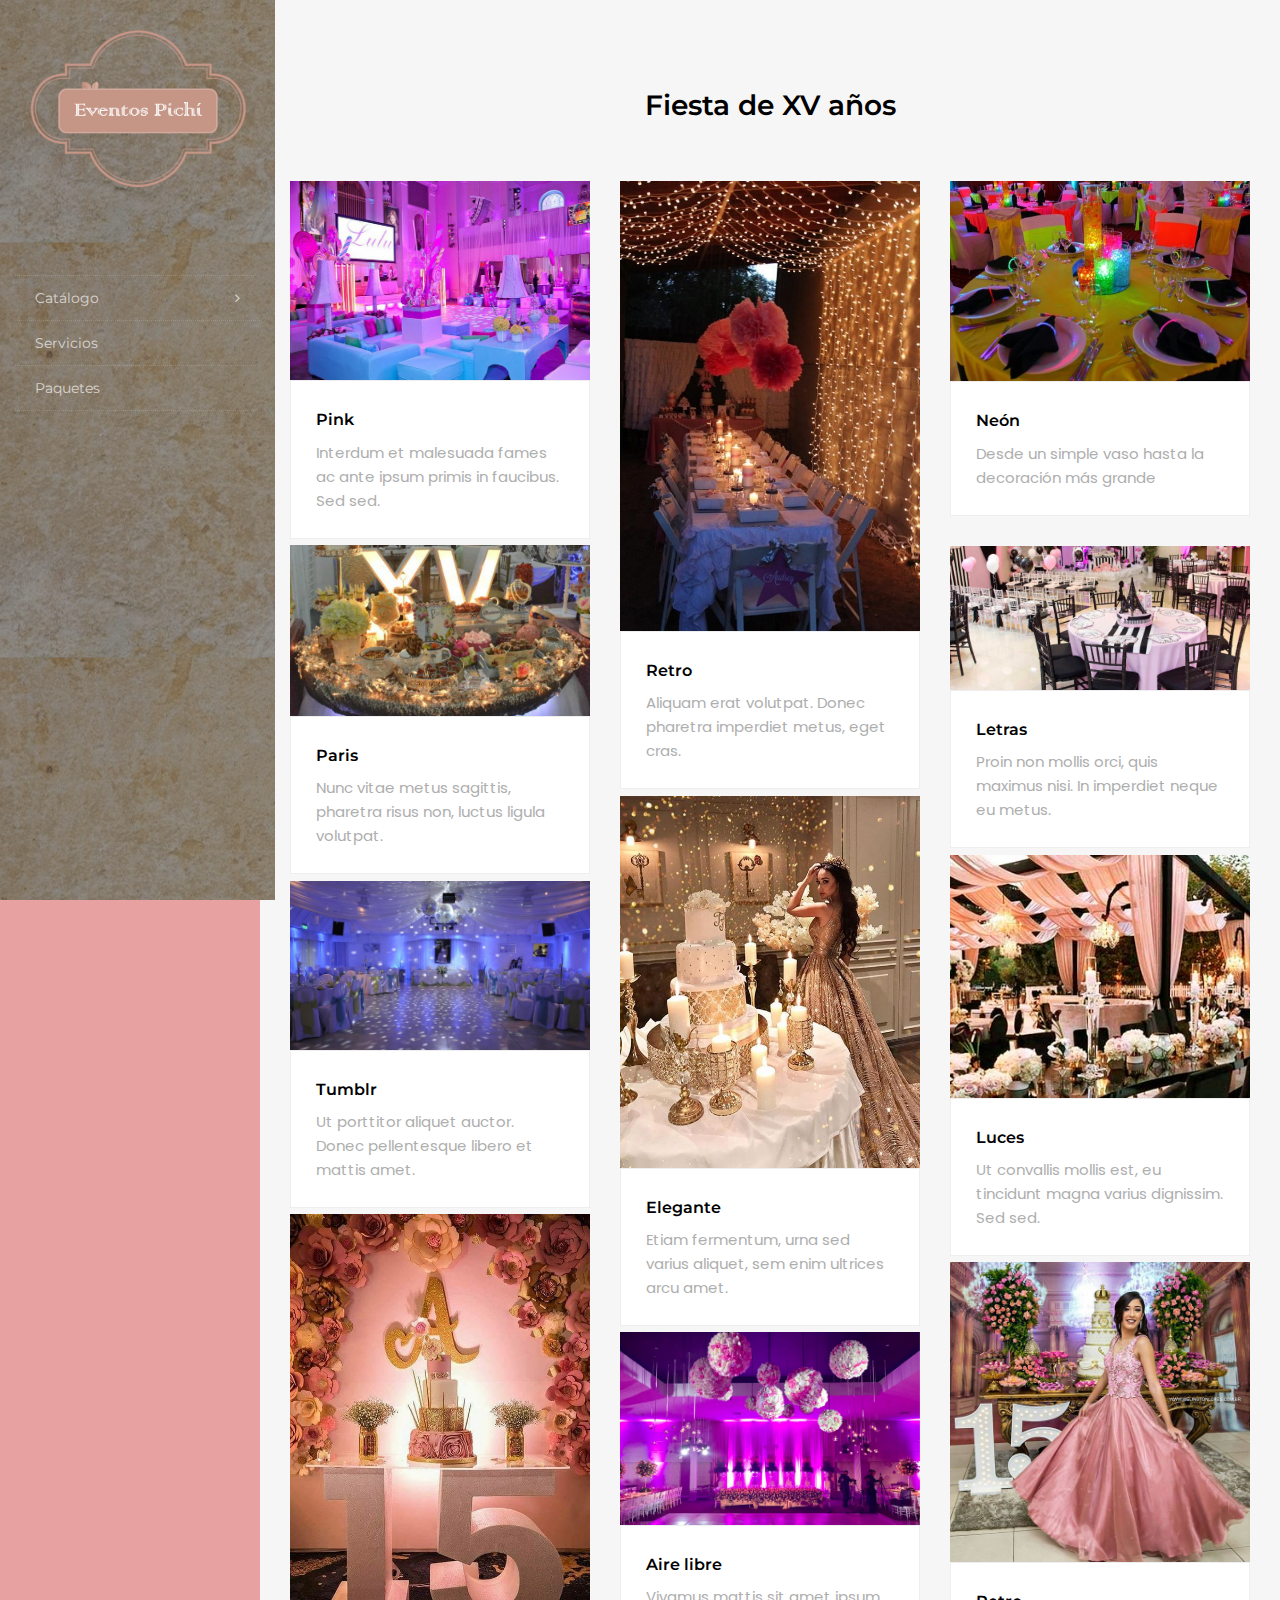
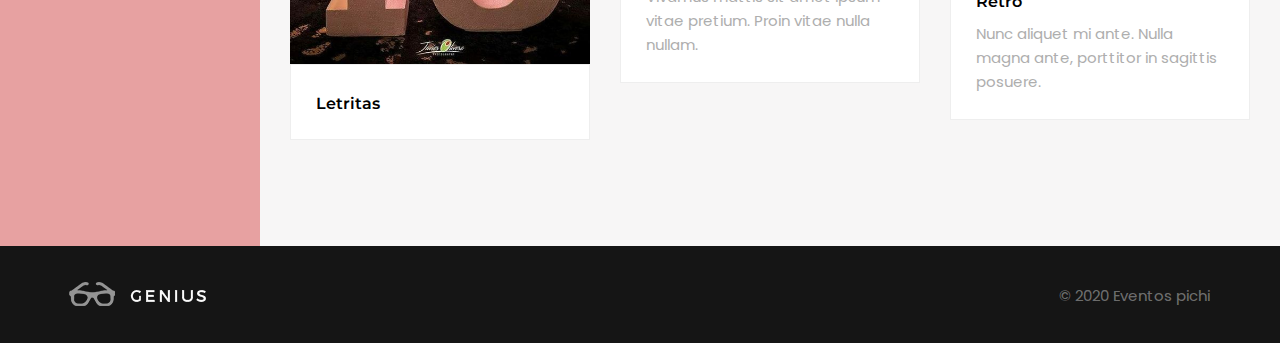
<file: xv.html>
<!doctype html>
<!--[if IE 9]> <html class="no-js ie9 fixed-layout" lang="en"> <![endif]-->
<!--[if gt IE 9]><!--> <html class="no-js " lang="en"> <!--<![endif]-->
<head>

    <!-- Basic -->
    <meta charset="utf-8">
    <meta http-equiv="X-UA-Compatible" content="IE=edge">
    
    <!-- Mobile Meta -->
    <meta name="viewport" content="width=device-width, minimum-scale=1.0, maximum-scale=1.0, user-scalable=no">
    
    <!-- Site Meta -->
    <title>Eventos y paquetes</title>
    <meta name="keywords" content="">
    <meta name="description" content="">
    <meta name="author" content="">
    
    <!-- Site Icons -->
    <link rel="shortcut icon" href="images/logo-pichi.png" />
    <link rel="apple-touch-icon" href="images/logo-pichi.png">

	<!-- Google Fonts -->
    <link href="https://fonts.googleapis.com/css?family=Poppins:300,400,500,600,700" rel="stylesheet"> 
    <link href="https://fonts.googleapis.com/css?family=Montserrat:300,400,500,600,700" rel="stylesheet"> 

	<!-- Custom & Default Styles -->
	<link rel="stylesheet" href="css/bootstrap.min.css">
    <link rel="stylesheet" href="css/font-awesome.min.css">
    <link rel="stylesheet" href="css/carousel.css">
    <link rel="stylesheet" href="style.css">

	<!--[if lt IE 9]>
		<script src="js/vendor/html5shiv.min.js"></script>
		<script src="js/vendor/respond.min.js"></script>
	<![endif]-->

</head>
<body class="left-menu">  
    
    <div class="menu-wrapper">
        <div class="mobile-menu">
            <nav class="navbar navbar-inverse">
                <div class="container-fluid">
                    <div class="navbar-header">
                        <button type="button" class="navbar-toggle collapsed" data-toggle="collapse" data-target="#navbar" aria-expanded="false" aria-controls="navbar">
                            <span class="sr-only">Pichi</span>
                            <span class="icon-bar"></span>
                            <span class="icon-bar"></span>
                            <span class="icon-bar"></span>
                        </button>
                        <a class="navbar-brand" href="index.html"><img src="images/logo-pichi.png" alt=""></a>
                    </div>
                    <div id="navbar" class="navbar-collapse collapse">
                        <ul class="nav navbar-nav">
                            <li class="dropdown">
                                <a href="#" class="dropdown-toggle" data-toggle="dropdown" role="button" aria-haspopup="true" aria-expanded="false"> Home <span class="fa fa-angle-down"></span></a>
                                <ul class="dropdown-menu">
                                    <li><a href="xv.html" > XV </a></li>
                                    <li><a href="bodas.html" > Bodas </a></li>
                                    <li><a href="despedidas.html" >Despedidas de solter@s</a></li>
                                    <li><a href="cumpleaños.html" >Cumpleaños</a></li>
                                    <li><a href="comunion.html" > Comuniones </a></li>
                                    <li><a href="bautizo.html"> Bautizo </a></li>
                                    
                                </ul>
                            </li>
                            <li class="dropdown">
                                <a href="Servicios.html" > Servicios </a>
                            </li>
                            <li class="dropdown">
                                <a href="Paquetes.html" >Paquetes</a>
                            </li>
                        </ul>       
                    </div><!--/.nav-collapse -->
                </div><!--/.container-fluid -->
            </nav>
        </div><!-- end mobile-menu -->

        <header class="vertical-header">
            <div class="vertical-header-wrapper">
                <nav class="nav-menu">
                    <div class="logo">
                        <a href="index.html"><img src="images/logo-pichi.png" alt=""></a>
                    </div><!-- end logo -->

                    <div class="margin-block"></div>

                    <ul class="primary-menu">
                        <li class="child-menu"><a href="#"> Cat&aacutelogo <i class="fa fa-angle-right"></i></a>
                            <div class="sub-menu-wrapper">
                                <ul class="sub-menu center-content">
                                <li><a href="xv.html" > XV </a></li>
                                <li><a href="bodas.html" > Bodas </a></li>
                                <li><a href="despedidas.html" >Despedidas de solter@s</a></li>
                                <li><a href="cumpleaños.html" >Cumpleaños</a></li>
                                <li><a href="comunion.html" > Comuniones </a></li>
                                <li><a href="bautizo.html"> Bautizo </a></li>
                                </ul>
                            </div>
                        </li>
                        
                        <li class="dropdown">
                            <a href="Servicios.html" > Servicios </a>
                        </li>
                        <li class="dropdown">
                            <a href="Paquetes.html" >Paquetes</a>
                        </li>
                        
                    </ul>
                    
                    </nav><!-- end nav-menu -->
            </div><!-- end vertical-header-wrapper -->
        </header><!-- end header -->
    </div><!-- end menu-wrapper -->

    <div id="wrapper">

       
        <section class="section lb">
            <div class="container">
                <div class="section-title text-center">
                    <h3>Fiesta de XV años</h3>
                    </div><!-- end title -->

                
                    
                </div><!-- end row -->

                <div class="row">
                    <div class="col-md-12">
                        <div class="portfolio row with-desc">
                            <div class="post-media pitem item-w1 item-h1 cat1">
                                <div class="entry">
                                    <img src="img/xv/image.jpg" alt="" class="img-responsive">
                                    <div class="magnifier">
                                        <a class="golink" href="#">
                                           <i class="fa fa-link"></i>
                                        </a>
                                    </div><!-- end magnifier -->
                                </div><!-- end entry -->
                                <div class="item-desc">
                                    <h4><a href="#">Pink</a></h4>
                                    <p>Interdum et malesuada fames ac ante ipsum primis in faucibus. Sed sed. </p>
                                </div>
                            </div><!-- end post-media -->

                            <div class="post-media pitem item-w1 item-h1 cat2">
                                <div class="entry">
                                    <img src="img/xv/decoration-for-parties-XV-years9.jpg" alt="" class="img-responsive">
                                    <div class="magnifier">
                                        <a class="golink" href="#">
                                           <i class="fa fa-link"></i>
                                        </a>
                                    </div><!-- end magnifier -->
                                </div><!-- end entry -->
                                <div class="item-desc">
                                    <h4><a href="#">Retro</a></h4>
                                    <p>Aliquam erat volutpat. Donec pharetra imperdiet metus, eget cras.</p>
                                </div>
                            </div><!-- end post-media -->

                            <div class="post-media pitem item-w1 item-h1 cat3">
                                <div class="entry">
                                    <img src="img/xv/AAAAece5e1ed7cab87076d64c821ddc28135-550x367.jpg" alt="" class="img-responsive">
                                    <div class="magnifier">
                                        <a class="golink" href="#">
                                           <i class="fa fa-link"></i>
                                        </a>
                                    </div><!-- end magnifier -->
                                </div><!-- end entry -->
                                <div class="item-desc">
                                    <h4><a href="#">Ne&oacuten</a></h4>
                                    <p>Desde un simple vaso hasta la decoraci&oacuten m&aacutes grande </p>
                                </div>
                            </div><!-- end post-media -->

                            <div class="post-media pitem item-w1 item-h1 cat4">
                                <div class="entry">
                                    <img src="img/xv/20180407170717.jpg" alt="" class="img-responsive">
                                    <div class="magnifier">
                                        <a class="golink" href="#">
                                           <i class="fa fa-link"></i>
                                        </a>
                                    </div><!-- end magnifier -->
                                </div><!-- end entry -->
                                <div class="item-desc">
                                    <h4><a href="#">Paris</a></h4>
                                    <p>Nunc vitae metus sagittis, pharetra risus non, luctus ligula volutpat. </p>
                                </div>
                            </div><!-- end post-media -->

                            <div class="post-media pitem item-w1 item-h1 cat1">
                                <div class="entry">
                                    <img src="img/xv/05.png" alt="" class="img-responsive">
                                    <div class="magnifier">
                                        <a class="golink" href="#">
                                           <i class="fa fa-link"></i>
                                        </a>
                                    </div><!-- end magnifier -->
                                </div><!-- end entry -->
                                <div class="item-desc">
                                    <h4><a href="#">Letras</a></h4>
                                    <p>Proin non mollis orci, quis maximus nisi. In imperdiet neque eu metus. </p>
                                </div>
                            </div><!-- end post-media -->

                            <div class="post-media pitem item-w1 item-h1 cat2">
                                <div class="entry">
                                    <img src="img/xv/xv-anos-en-dorado-con-mucho-estilo-y-elegancia-13.jpg" alt="" class="img-responsive">
                                    <div class="magnifier">
                                        <a class="golink" href="#">
                                           <i class="fa fa-link"></i>
                                        </a>
                                    </div><!-- end magnifier -->
                                </div><!-- end entry -->
                                <div class="item-desc">
                                    <h4><a href="#">Elegante</a></h4>
                                    <p>Etiam fermentum, urna sed varius aliquet, sem enim ultrices arcu amet. </p>
                                </div>
                            </div><!-- end post-media -->

                            <div class="post-media pitem item-w1 item-h1 cat3">
                                <div class="entry">
                                    <img src="img/xv/recepcion-quince-anos.jpg" alt="" class="img-responsive">
                                    <div class="magnifier">
                                        <a class="golink" href="#">
                                           <i class="fa fa-link"></i>
                                        </a>
                                    </div><!-- end magnifier -->
                                </div><!-- end entry -->
                                <div class="item-desc">
                                    <h4><a href="#">Luces</a></h4>
                                    <p>Ut convallis mollis est, eu tincidunt magna varius dignissim. Sed sed.</p>
                                </div>
                            </div><!-- end post-media -->

                            <div class="post-media pitem item-w1 item-h1 cat4">
                                <div class="entry">
                                    <img src="img/xv/maxresdefault.jpg" alt="" class="img-responsive">
                                    <div class="magnifier">
                                        <a class="golink" href="#">
                                           <i class="fa fa-link"></i>
                                        </a>
                                    </div><!-- end magnifier -->
                                </div><!-- end entry -->
                                <div class="item-desc">
                                    <h4><a href="#">Tumblr</a></h4>
                                    <p>Ut porttitor aliquet auctor. Donec pellentesque libero et mattis amet. </p>
                                </div>
                            </div><!-- end post-media -->

                            <div class="post-media pitem item-w1 item-h1 cat1">
                                <div class="entry">
                                    <img src="img/xv/quince-anos-en-color-rosa-palo.jpg" alt="" class="img-responsive">
                                    <div class="magnifier">
                                        <a class="golink" href="#">
                                           <i class="fa fa-link"></i>
                                        </a>
                                    </div><!-- end magnifier -->
                                </div><!-- end entry -->
                                <div class="item-desc">
                                    <h4><a href="#">Letritas</a></h4></div>
                            </div><!-- end post-media -->

                            <div class="post-media pitem item-w1 item-h1 cat1">
                                <div class="entry">
                                    <img src="img/xv/nombres-con-luces-led-para-xv-anos-3.jpg" alt="" class="img-responsive">
                                    <div class="magnifier">
                                        <a class="golink" href="#">
                                           <i class="fa fa-link"></i>
                                        </a>
                                    </div><!-- end magnifier -->
                                </div><!-- end entry -->
                                <div class="item-desc">
                                    <h4><a href="#">Retro</a></h4>
                                    <p>Nunc aliquet mi ante. Nulla magna ante, porttitor in sagittis posuere. </p>
                                </div>
                            </div><!-- end post-media -->

                            <div class="post-media pitem item-w1 item-h1 cat2">
                                <div class="entry">
                                    <img src="img/xv/decoracion-salon-para-15-años.jpg" alt="" class="img-responsive">
                                    <div class="magnifier">
                                        <a class="golink" href="#">
                                           <i class="fa fa-link"></i>
                                        </a>
                                    </div><!-- end magnifier -->
                                </div><!-- end entry -->
                                <div class="item-desc">
                                    <h4><a href="#">Aire libre</a></h4>
                                    <p>Vivamus mattis sit amet ipsum vitae pretium. Proin vitae nulla nullam. </p>
                                </div>
                            </div><!-- end post-media -->

                            </div><!-- end post-media -->
                        </div><!-- end row -->
                    </div><!-- end col -->
                </div><!-- end row -->
            </div><!-- end container -->
        </section><!-- end section -->

        


        <div class="section copyrights">
            <div class="container">
                <div class="row">
                    <div class="col-lg-3 col-md-3">
                        <div class="cop-logo">
                            <img src="images/logo-normal.png" alt="">
                        </div>
                    </div>
                    <div class="col-lg-9 col-md-9 text-right">
                        <div class="cop-links">
                            <ul class="list-inline">
                                <li>&copy; 2020 Eventos pichi<a href="https://html.design"></a></li>
                            </ul>
                        </div>
                    </div>
                </div>
            </div>
        </div>
    </div><!-- end wrapper -->

    <!-- jQuery Files -->
    <script src="js/jquery.min.js"></script>
    <script src="js/bootstrap.min.js"></script>
    <script src="js/carousel.js"></script>
    <script src="js/parallax.js"></script>
    <script src="js/rotate.js"></script>
    <script src="js/custom.js"></script>
    <script src="js/masonry.js"></script>
    <script src="js/masonry-4-col.js"></script>
    <!-- VIDEO BG PLUGINS -->
    <script src="videos/libs/swfobject.js"></script> 
    <script src="videos/libs/modernizr.video.js"></script> 
    <script src="videos/libs/video_background.js"></script> 
    <script>
        jQuery(document).ready(function($) {
            var Video_back = new video_background($("#home"), { 
                "position": "absolute", //Follow page scroll
                "z-index": "-1",        //Behind everything
                "loop": true,           //Loop when it reaches the end
                "autoplay": true,       //Autoplay at start
                "muted": true,          //Muted at start
                "mp4":"videos/video.mp4" ,     //Path to video mp4 format
                "video_ratio": 1.7778,              // width/height -> If none provided sizing of the video is set to adjust
                "fallback_image": "images/dummy.png",   //Fallback image path
                "priority": "html5"             //Priority for html5 (if set to flash and tested locally will give a flash security error)
            });
        });
    </script>

</body>
</html>
</file>
<file: css/carousel.css>
/**
 * Owl Carousel v2.2.1
 * Copyright 2013-2017 David Deutsch
 * Licensed under  ()
 */
.owl-carousel,
.owl-carousel .owl-item {
    -webkit-tap-highlight-color: transparent;
    position: relative;
}
.owl-carousel {
    display: none;
    width: 100%;
    z-index: 1;
}
.owl-carousel .owl-stage {
    position: relative;
    -ms-touch-action: pan-Y;
    -moz-backface-visibility: hidden;
}
.owl-carousel .owl-stage:after {
    content: ".";
    display: block;
    clear: both;
    visibility: hidden;
    line-height: 0;
    height: 0;
}
.owl-carousel .owl-stage-outer {
    position: relative;
    overflow: hidden;
    -webkit-transform: translate3d(0,0,0);
}
.owl-carousel .owl-item,
.owl-carousel .owl-wrapper {
    -webkit-backface-visibility: hidden;
    -moz-backface-visibility: hidden;
    -ms-backface-visibility: hidden;
    -webkit-transform: translate3d(0,0,0);
    -moz-transform: translate3d(0,0,0);
    -ms-transform: translate3d(0,0,0);
}
.owl-carousel .owl-item {
    min-height: 1px;
    float: left;
    -webkit-backface-visibility: hidden;
    -webkit-touch-callout: none;
}
.owl-carousel .owl-item img {
    display: block;
    width: 100%;
}
.owl-carousel .owl-dots.disabled,
.owl-carousel .owl-nav.disabled {
    display: none;
}
.no-js .owl-carousel,
.owl-carousel.owl-loaded {
    display: block;
}
.owl-carousel .owl-dot,
.owl-carousel .owl-nav .owl-next,
.owl-carousel .owl-nav .owl-prev {
    cursor: pointer;
    cursor: hand;
    -webkit-user-select: none;
    -khtml-user-select: none;
    -moz-user-select: none;
    -ms-user-select: none;
    user-select: none;
}
.owl-carousel.owl-loading {
    opacity: 0;
    display: block;
}
.owl-carousel.owl-hidden {
    opacity: 0;
}
.owl-carousel.owl-refresh .owl-item {
    visibility: hidden;
}
.owl-carousel.owl-drag .owl-item {
    -webkit-user-select: none;
    -moz-user-select: none;
    -ms-user-select: none;
    user-select: none;
}
.owl-carousel.owl-grab {
    cursor: move;
    cursor: grab;
}
.owl-carousel.owl-rtl {
    direction: rtl;
}
.owl-carousel.owl-rtl .owl-item {
    float: right;
}
.owl-carousel .animated {
    animation-duration: 1s;
    animation-fill-mode: both;
}
.owl-carousel .owl-animated-in {
    z-index: 0;
}
.owl-carousel .owl-animated-out {
    z-index: 1;
}
.owl-carousel .fadeOut {
    animation-name: fadeOut;
}
@keyframes fadeOut {
    0% {
        opacity: 1;
    }
    100% {
        opacity: 0;
    }
}
.owl-height {
    transition: height 0.5s ease-in-out;
}
.owl-carousel .owl-item .owl-lazy {
    opacity: 0;
    transition: opacity 0.4s ease;
}
.owl-carousel .owl-item img.owl-lazy {
    transform-style: preserve-3d;
}
.owl-carousel .owl-video-wrapper {
    position: relative;
    height: 100%;
    background: crimson;
}
.owl-carousel .owl-video-play-icon {
    position: absolute;
    height: 80px;
    width: 80px;
    left: 50%;
    top: 50%;
    margin-left: -40px;
    margin-top: -40px;
    /*background: url("owl.banquetes.play.png") no-repeat;*/
    cursor: pointer;
    z-index: 1;
    -webkit-backface-visibility: hidden;
    transition: transform 0.1s ease;
}
.owl-carousel .owl-video-play-icon:hover {
    -ms-transform: scale(1.3,1.3);
    transform: scale(1.3,1.3);
}
.owl-carousel .owl-video-playing .owl-video-play-icon,
.owl-carousel .owl-video-playing .owl-video-tn {
    display: none;
}
.owl-carousel .owl-video-tn {
    opacity: 0;
    height: 100%;
    background-position: center center;
    background-repeat: no-repeat;
    background-size: contain;
    transition: opacity 0.4s ease;
}
.owl-carousel .owl-video-frame {
    position: relative;
    z-index: 1;
    height: 100%;
    width: 100%;
}

/**
 * Owl Carousel v2.2.1
 * Copyright 2013-2017 David Deutsch
 * Licensed under  ()
 */
.owl-theme .owl-dots,
.owl-theme .owl-nav {
    text-align: center;
    -webkit-tap-highlight-color: transparent;
}
.owl-theme .owl-nav {
    margin-top: 10px;
}
.owl-theme .owl-nav [class*=owl-] {
    color: #FFF;
    font-size: 14px;
    margin: 5px;
    padding: 4px 7px;
    background: #D6D6D6;
    display: inline-block;
    cursor: pointer;
    border-radius: 3px;
}
.owl-theme .owl-nav [class*=owl-]:hover {
    background: #869791;
    color: #FFF;
    text-decoration: none;
}
.owl-theme .owl-nav .disabled {
    opacity: 0.5;
    cursor: default;
}
.owl-theme .owl-nav.disabled+.owl-dots {
    margin-top: 10px;
}
.owl-theme .owl-dots .owl-dot {
    display: inline-block;
    zoom: 1;
}
.owl-theme .owl-dots .owl-dot span {
    width: 10px;
    height: 10px;
    margin: 5px 7px;
    background: #D6D6D6;
    display: block;
    -webkit-backface-visibility: visible;
    transition: opacity 0.2s ease;
    border-radius: 30px;
}
.owl-theme .owl-dots .owl-dot.active span,
.owl-theme .owl-dots .owl-dot:hover span {
    background: #869791;
}
</file>
<file: style.css>
/**
 * Genius
 * Copyright 2018 - HTML.Design
 * Licensed under  (Creative Commons 3.0)
 */

@font-face {
    font-family: "Flaticon";
    src: url("fonts/Flaticon.eot");
    src: url("fontsFlaticon.eot?#iefix") format("embedded-opentype"), url("fonts/Flaticon.woff") format("woff"), url("fonts/Flaticon.ttf") format("truetype"), url("fonts/Flaticon.svg#Flaticon") format("svg");
    font-weight: normal;
    font-style: normal;
}

@media screen and (-webkit-min-device-pixel-ratio:0) {
    @font-face {
        font-family: "Flaticon";
        src: url("fonts/Flaticon.svg#Flaticon") format("svg");
    }
}

[class^="flaticon-"]:before,
[class*=" flaticon-"]:before,
[class^="flaticon-"]:after,
[class*=" flaticon-"]:after {
    font-family: Flaticon;
    font-style: normal;
}

.flaticon-point-mark-on-a-circle:before {
    content: "\f100";
}

.flaticon-message:before {
    content: "\f101";
}

.flaticon-briefcase:before {
    content: "\f102";
}

.flaticon-coffee-cup:before {
    content: "\f103";
}

.flaticon-emoticon-square-smiling-face-with-closed-eyes:before {
    content: "\f104";
}

.flaticon-smiley:before {
    content: "\f105";
}

.flaticon-computer:before {
    content: "\f106";
}

.flaticon-people:before {
    content: "\f107";
}

.flaticon-lightbulb-idea:before {
    content: "\f108";
}

.flaticon-gears:before {
    content: "\f109";
}

.flaticon-technology:before {
    content: "\f10a";
}

.flaticon-monitor:before {
    content: "\f10b";
}

body {
    background-color: #e7a1a1;
    color: #aeaeae;
    font-size: 15px;
    line-height: 1.6;
    font-family: "Poppins", serif;
}

a {
    color: #aeaeae;
    text-decoration: none;
}

blockquote,
a h1,
a h2,
a h3,
a h4,
a h5,
a h6,
h1 a,
h2 a,
h3 a,
h4 a,
h5 a,
h6 a,
h1,
h2,
h3,
h4,
h5,
h6,
.h1,
.h2,
.h3,
.h4 {
    color: #000000;
    font-family: 'Montserrat', sans-serif;
    font-weight: 400;
    line-height: 1.1;
}

.teammembers img,
.blog-box,
.cop-logo img,
.service-box,
a {
    outline: none;
    text-decoration: none !important;
    -webkit-transition: all .3s ease-in-out;
    -moz-transition: all .3s ease-in-out;
    -ms-transition: all .3s ease-in-out;
    -o-transition: all .3s ease-in-out;
    transition: all .3s ease-in-out;
}

a:hover,
a:focus {
    color: #000000;
}

.check li:before {
    content: "\f00c";
    font-family: "FontAwesome";
    font-size: 16px;
    left: 0;
    padding-right: 10px;
    position: relative;
    top: 2px;
}

.check li {
    font-size: 13px;
    list-style: none;
    margin-bottom: 8px;
}

.check li:last-child {
    margin-bottom: 0;
}

.check {
    margin-left: 0;
    padding-left: 0
}

/*********************
MENU
*********************/

.vertical-header {
    position: fixed;
    left: 0;
    z-index: 1111;
    top: 0;
    bottom: 0;
    -webkit-transform: translate3d(0, 0, 0);
    -moz-transform: translate3d(0, 0, 0);
    -o-transform: translate3d(0, 0, 0);
    -ms-transform: translate3d(0, 0, 0);
    transform: translate3d(0, 0, 0)
}

.vertical-header-wrapper {
    width: 100%;
    height: 100%;
    background: black url("images/fondoIzq.png") repeat scroll center center;
    z-index: 10;
    overflow-x: hidden;
    min-width: 260px;
    overflow-y: inherit;
}



.vertical-header-wrapper img{
width: 80%;
}

.subsub-menu-wrapper,
.sub-menu-wrapper {
    opacity: 0;
    visibility: hidden;
    background-color: darksalmon;
    position: absolute;
    padding: 0px 10px 0;
    width: 100%;
    top: 0;
    max-width: 240px;
    bottom: 0;
    left: 60%;
    height: 80%;
    display: table;
    -webkit-transition: visibility 0.35s ease-in-out, opacity 0.35s ease-in-out, top 0.35s ease-in-out, bottom 0.35s ease-in-out, left 0.35s ease-in-out, right 0.35s ease-in-out;
    -moz-transition: visibility 0.35s ease-in-out, opacity 0.35s ease-in-out, top 0.35s ease-in-out, bottom 0.35s ease-in-out, left 0.35s ease-in-out, right 0.35s ease-in-out;
    -o-transition: visibility 0.35s ease-in-out, opacity 0.35s ease-in-out, top 0.35s ease-in-out, bottom 0.35s ease-in-out, left 0.35s ease-in-out, right 0.35s ease-in-out;
    transition: visibility 0.35s ease-in-out, opacity 0.35s ease-in-out, top 0.35s ease-in-out, bottom 0.35s ease-in-out, left 0.35s ease-in-out, right 0.35s ease-in-out;
}

.subsub-menu-wrapper {
    background-color: rgb(15, 14, 15);
}

.primary-menu li:hover .subsub-menu li:hover a,
.primary-menu li:hover .sub-menu-wrapper li:hover a,
.primary-menu li:hover a {
    color: rgba(255, 255, 255, 1);
}

.primary-menu li:hover .subsub-menu li a,
.primary-menu li:hover .sub-menu-wrapper li a,
.menu-search .btn,
.vertical-header li a {
    color: rgba(255, 255, 255, 0.7);
}

.primary-menu li:hover .subsub-menu li a {
    color: rgba(255, 255, 255, 0.7) !important;
}

.primary-menu li:hover .subsub-menu li:hover a {
    color: rgba(255, 255, 255, 1) !important;
}

.vertical-header li {
    list-style: none;
}

.vertical-header ul {
    padding: 0 15px;
}

.sub-menu li:hover .subsub-menu-wrapper,
.child-menu:hover .sub-menu-wrapper {
    opacity: 1;
    z-index: 1000;
    left: 100%;
    position: absolute;
    visibility: visible;
}

.primary-menu li a {
    display: block;
    width: 100%;
    position: relative;
    text-decoration: none !important;
}

.primary-menu li .fa-angle-right {
    position: absolute;
    right: 0;
    font-size: 14px;
    top: 0px;
}

.yamm .fa-shopping-bag,
.navbar-inverse .fa-shopping-bag,
.primary-menu .fa-shopping-bag {
    margin-left: 4px;
}

.primary-menu {
    margin-top: 78px;
}

.primary-menu li {
    text-transform: capitalize;
    padding: 15px 20px;
    border-bottom: 1px dotted rgba(255, 255, 255, 0.15);
    font-size: 14px;
    line-height: 1 !important;
    margin: 0 !important;
    text-transform: capitalize;
    white-space: nowrap;
    font-family: 'Montserrat', sans-serif;
}

.primary-menu li:first-child {
    border-top: 1px dotted rgba(255, 255, 255, 0.15);
}

.center-content {
    display: table-cell;
    vertical-align: middle;
}

.margin-block {
    min-height: 10px;
}

.logo {
    padding: 30px 0 0;
    text-align: center;
}

.menu-search {
    padding: 0 15px;
}

.menu-search .form-group {
    position: relative;
    margin: 0;
    padding: 0;
}

.menu-search .btn {
    background-color: transparent !important;
    position: absolute;
    border: 0;
    top: -1px;
    padding-right: 10px;
    padding-left: 10px;
    font-size: 12px;
    right: 0;
}

.menu-search .form-control:focus .btn {
    color: #f4af0b !important;
}

.menu-search .form-control {
    border-radius: 0;
    background-color: transparent;
    height: 40px;
    border: 0;
    color: rgba(255, 255, 255, 0.7);
    font-size: 11px;
    box-shadow: none !important;
    border-top: 1px dotted rgba(255, 255, 255, 0.15);
    border-bottom: 1px dotted rgba(255, 255, 255, 0.15);
}

.menu-search .form-control::-moz-placeholder {
    color: rgba(255, 255, 255, 0.7);
    opacity: 1;
}

.menu-search .form-control:-ms-input-placeholder {
    color: rgba(255, 255, 255, 0.7);
}

.menu-search .form-control::-webkit-input-placeholder {
    color: rgba(255, 255, 255, 0.7);
}

.menu-social ul {
    margin: 0;
    padding: 0;
}

.menu-social ul li {
    margin-top: 0;
    padding-top: 0;
}

.menu-social ul li i {
    font-size: 12px;
    padding: 10px;
    border: 1px dotted rgba(255, 255, 255, 0.2);
}

/*!
     * Yamm!3 - Yet another megamenu for Bootstrap 3
     * http://geedmo.github.com/yamm3
     * 
     * @geedmo - Licensed under the MIT license
     */

.yamm .nav,
.yamm .collapse,
.yamm .dropup,
.yamm .dropdown {
    position: static;
}

.yamm .container {
    position: relative;
}

.yamm .dropdown-menu {
    left: auto;
    right: auto;
}

.yamm .yamm-content {
    padding: 30px 30px;
}

.yamm .dropdown.yamm-fw .dropdown-menu {
    left: 0;
    right: 0;
}

.yamm-content ul {
    list-style: none;
    padding: 0;
}

.yamm-content ul li {
    padding: 5px 0
}

.yamm-content ul li:hover a {
    padding-left: 10px;
}

.yamm-content ul li em {
    font-size: 18px;
}

.yamm .dropdown-menu {
    box-shadow: none;
    border-color: #030303;
    background-color: #030303;
    border-radius: 0;
}

.yamm .dropdown-menu li a {
    color: #ffffff;
}

.yamm-half ul {
    min-width: 220px;
}

#header {
    -webkit-transition: all 0.7s ease 0s;
    -moz-transition: all 0.7s ease 0s;
    -ms-transition: all 0.7s ease 0s;
    -o-transition: all 0.7s ease 0s;
    transition: all 0.7s ease 0s;
}

#header.affix {
    position: fixed;
    top: 0;
    width: 100%;
    border-color: #030303;
    background-color: #030303;
}

#header .navbar-brand {
    padding: 7px 20px;
}

.transparent-header {
    position: absolute;
    top: 30px;
    right: 0;
    padding: 15px 0;
    z-index: 100;
    left: 0;
}

.nav,
.navbar,
.navbar-nav {
    margin-bottom: 0 !important;
}

.navbar-default {
    border-radius: 0;
    border: 0;
    background-color: transparent;
}

.navbar-default .nav>li>a {
    display: block;
    font-size: 14px;
    padding: 15px 15px;
    position: relative;
    text-transform: capitalize;
    font-weight: 500;
    font-family: montserrat;
}

.navbar-nav>li>.dropdown-menu {
    margin-top: 15px;
}

.dark-header {
    padding: 20px 0;
    z-index: 1111;
    background-color: #030303
}

.light-header {
    padding: 20px 0;
    z-index: 1111;
    background-color: #ffffff;
}

.light-header.affix {
    background-color: #ffffff !important;
}

.light-header .nav>li>a {
    color: #000000;
}

.dark-header .nav>li>a,
.transparent-header .nav>li>a {
    color: #ffffff;
}

.navbar-default .navbar-nav>li>a:hover,
.navbar-default .navbar-nav>li>a:focus,
.navbar-default .navbar-nav>.active>a,
.navbar-default .navbar-nav>.active>a:hover,
.navbar-default .navbar-nav>.active>a:focus {
    background-color: transparent;
}

.normal-header.dark-color .nav>li>a {
    color: #909090;
}

.normal-header.dark-color .nav>li>a:hover,
.transparent-header.dark-color .social i,
.transparent-header.dark-color .nav>li>a {
    color: #030303;
}

#header.affix {
    position: fixed;
    top: 0;
    width: 100%;
    border-color: #030303;
    background-color: #030303;
}

#header.affix.dark-color {
    border-color: #ffffff !important;
    background-color: #ffffff !important;
}

/*********************
MOBILE MENU
*********************/

.navbar-inverse {
    background: black url("images/fondoIzq.png") repeat scroll center center;
    border: 0;
    margin: 0;
    padding: 10px 0;
    border-radius: 0;
}
.navbar-inverse img {
    border-top: 10px;
    width: 30%;
}

.navbar-collapse {
    box-shadow: none;
}

.navbar-inverse .navbar-nav>li>a {
    font-size: 13px;
    font-weight: 400;
    margin: 0;
    text-transform: capitalize;
    white-space: nowrap;
}

.navbar-inverse .nav>li>a {
    padding-left: 5px;
    padding-right: 10px;
}

.navbar-inverse .navbar-nav>li {
    padding-left: 10px;
}

.navbar-brand {
    padding: 12px 20px;
}

/************************************
SLIDER
************************************/

.tp-caption.WebProduct-Title,
.WebProduct-Title {
    font-family: 'Montserrat', serif;
    font-weight: bold;
    text-transform: capitalize;
    color: #ffffff;
    letter-spacing: 0;
}

.dark-color,
.tp-caption.dark-color {
    color: #000000 !important;
}

.WebProduct-Content,
.tp-caption.WebProduct-Content {
    font-family: 'Poppins', serif;
    color: #ffffff;
    opacity: 0.8 !important;
    font-weight: 400;
}

.tp-caption.Small-Title-Link,
.tp-caption.Small-Title,
.Small-Title {
    background-color: transparent;
    border-color: transparent;
    border-radius: 0 0 0 0;
    border-style: none;
    border-width: 0;
    color: rgba(255, 255, 255, 1.00);
    font-family: 'Montserrat', serif;
    font-size: 16px;
    font-style: normal;
    font-weight: bold;
    line-height: 24px;
    padding: 0;
    text-decoration: none;
}

.Small-Title-Link a,
.tp-caption.Small-Title-Link a {
    background-color: transparent;
    border-color: transparent;
    border-radius: 0 0 0 0;
    border-style: none;
    border-width: 0;
    color: rgba(255, 255, 255, 1.00);
    font-family: 'Poppins', serif;
    font-size: 16px;
    font-style: normal;
    text-transform: uppercase;
    font-weight: 400;
    line-height: 24px;
    font-size: 10px;
    padding: 0;
    text-decoration: none;
}

/*********************
SECTIONS
*********************/

.overlay {
    position: absolute;
    top: 0;
    right: 0;
    left: 0;
    bottom: 0;
    z-index: 1;
    background: url(images/pattern.png) repeat center center rgba(0, 0, 0, 0.7);
}

.video-section {
    position: relative;
    width: 100%;
    height: 100%;
    height: 100vh;
}

.container {
    width: 100%;
    max-width: 1180px;
}

.section {
    padding: 90px 30px;
    position: relative;
    overflow: hidden;
    display: block;
    background-color: #ffffff;
}

.section.noover {
    overflow: visible !important;
}

.section-title {
    margin-bottom: 45px;
}

.text-widget h3,
.section-title h3 {
    margin: 0 0 25px;
    padding: 0;
    font-size: 28px;
    font-weight: 600;
}

.section-title p {
    max-width: 800px;
    margin: 0 auto;
    padding: 0;
}

.section.lb {
    background-color: #f7f6f6
}

.section.db {
    background-color: #000000
}

.nopadtop {
    padding-top: 0;
}

.blog-box:hover,
.service-box:hover,
.shadow {
    box-shadow: 0px 7px 14px rgba(0, 0, 0, 0.1);
}

.parallax {
    background-attachment: fixed;
    background-position: 50% 0;
    background-repeat: no-repeat;
    height: 100%;
    position: relative;
    -webkit-background-size: cover;
    -moz-background-size: cover;
    -o-background-size: cover;
    background-size: cover;
}

.parallax.parallax-off {
    background-attachment: scroll;
    display: block;
    height: 100%;
    min-height: 100%;
    overflow: hidden;
    position: relative;
    background-position: top center;
    vertical-align: sub;
    width: 100%;
    z-index: 2;
}

.no-scroll-xy {
    overflow: hidden !important;
    -webkit-transition: all .4s ease-in-out;
    -moz-transition: all .4s ease-in-out;
    -ms-transition: all .4s ease-in-out;
    -o-transition: all .4s ease-in-out;
    transition: all .4s ease-in-out;
}

/*********************
PORTFOLIO
*********************/

.item-h2,
.item-h1 {
    height: 100% !important;
    height: auto !important;
}

.post-media {
    padding: 0 !important;
}

.post-media img {
    width: 100%;
}

.isotope-item {
    z-index: 2;
    padding: 0;
}

.isotope-hidden.isotope-item {
    pointer-events: none;
    z-index: 1;
}

.isotope,
.isotope .isotope-item {
    /* change duration value to whatever you like */
    -webkit-transition-duration: 0.8s;
    -moz-transition-duration: 0.8s;
    transition-duration: 0.8s;
}

.isotope {
    -webkit-transition-property: height, width;
    -moz-transition-property: height, width;
    transition-property: height, width;
}

.isotope .isotope-item {
    -webkit-transition-property: -webkit-transform, opacity;
    -moz-transition-property: -moz-transform, opacity;
    transition-property: transform, opacity;
}

.portfolio-filter ul {
    padding: 0 0 20px 0;
    z-index: 2;
    display: block;
    position: relative;
    margin: 0;
}

.case-top .portfolio-filter ul {
    display: none;
}

.case-top .open>.dropdown-menu {
    display: block;
}

.portfolio-filter ul li {
    border-radius: 0;
    display: block;
    margin: 0 0 10px;
    text-decoration: none;
    text-transform: uppercase;
    text-align: left !important;
    vertical-align: middle;
}

.portfolio-filter ul.list-inline li {
    display: inline-block;
}

.portfolio-filter ul li:last-child:after {
    content: "";
}

.portfolio-filter ul li .btn-dark {
    font-weight: 400;
    display: block;
    font-size: 14px;
    padding: 0;
    margin: 0 10px;
    color: #bbbbbb;
    text-transform: none !important;
    background: none !important;
    text-align: left;
    box-shadow: none;
    -webkit-transition: color 0.2s;
    text-decoration: none;
    letter-spacing: 0;
    transition: color 0.2s;
}

.case-top {
    display: block;
    margin-bottom: 10px;
}

.case-top .btn-custom {
    box-shadow: none !important;
    background: rgba(0, 0, 0, 0) none repeat scroll 0 0 !important;
    border-bottom: 1px solid #eeeeee;
    border-radius: 0;
    color: #000 !important;
    text-align: left;
}

.case-top p {
    font-weight: 400;
    margin-bottom: 0;
    font-size: 13px;
    margin-top: 15px;
}

.case-top .dropdown-menu {
    background-clip: padding-box;
    background-color: #fff !important;
    border: 1px solid #eeeeee;
    border-radius: 0;
    box-shadow: none;
    float: left;
    font-size: 14px;
    left: 0;
    list-style: outside none none;
    margin: 10px 0 0;
    min-width: 184px;
    padding: 15px;
    position: absolute;
    text-align: left;
    top: 100%;
    width: 100%;
    z-index: 1000;
}

.case-top .dropdown-menu>li>a {
    clear: both;
    color: #000;
    display: block;
    font-size: 13px;
    background-color: #fff !important;
    font-weight: 400;
    line-height: 1;
    padding: 0;
    text-transform: capitalize;
    white-space: nowrap;
}

.case-top .dropdown-menu>li {
    padding: 5px 20px;
    background-color: #ffffff !important;
}

.case-top .dropdown-menu>li:last-child {
    margin-bottom: 0;
}

.with-desc .pitem {
    padding: 15px !important;
}

.with-desc .entry {
    position: relative;
    padding: 0;
    overflow: hidden;
}

.item-desc {
    background-color: #fff;
    padding: 10px 25px 15px;
    border: 1px solid #eee;
}

.item-desc h4 a,
.item-desc h4 {
    font-size: 16px;
    padding: 20px 0 12px;
    margin: 0;
    font-weight: 600;
}

/*********************
CAROUSEL
*********************/

.item {
    position: relative;
}

.item img {
    width: 100%;
}

.magnifier {
    top: 0;
    left: 0;
    right: 0;
    bottom: 0;
    visibility: hidden;
    opacity: 0;
    position: absolute;
    background-color: rgba(0, 0, 0, 0.8);
    -webkit-transition: visibility 0.35s ease-in-out, opacity 0.35s ease-in-out, top 0.35s ease-in-out, bottom 0.35s ease-in-out, left 0.35s ease-in-out, right 0.35s ease-in-out;
    -moz-transition: visibility 0.35s ease-in-out, opacity 0.35s ease-in-out, top 0.35s ease-in-out, bottom 0.35s ease-in-out, left 0.35s ease-in-out, right 0.35s ease-in-out;
    -o-transition: visibility 0.35s ease-in-out, opacity 0.35s ease-in-out, top 0.35s ease-in-out, bottom 0.35s ease-in-out, left 0.35s ease-in-out, right 0.35s ease-in-out;
    transition: visibility 0.35s ease-in-out, opacity 0.35s ease-in-out, top 0.35s ease-in-out, bottom 0.35s ease-in-out, left 0.35s ease-in-out, right 0.35s ease-in-out;
}

.pitem:hover .magnifier,
.item:hover .magnifier {
    opacity: 1;
    z-index: 1000;
    left: 5%;
    top: 5%;
    right: 5%;
    bottom: 5%;
    position: absolute;
    visibility: visible;
}

.pitem:hover .magnifier {
    left: 0;
    top: 0;
    right: 0;
    bottom: 0;
}

.magni-desc h4 {
    position: absolute;
    top: 20px;
    font-size: 18px;
    left: 20px;
    font-weight: 600;
}

.magni-desc h4 small {
    display: block;
    margin-top: 10px;
    text-transform: uppercase;
    font-size: 10px;
}

.magni-desc a.goitem {
    position: absolute;
    color: #fff;
    bottom: 0;
    right: 0;
    margin: auto;
    border-radius: 2px 0 0 0;
    width: 35px;
    line-height: 35px;
    height: 35px;
    font-size: 13px;
    text-align: center;
    display: block;
}

.pitem .magni-desc {
    color: #ffffff;
    position: absolute;
    top: 30px;
    width: 100%;
    left: 30px;
}

.pitem .magni-desc h4 {
    color: #ffffff;
    position: relative;
    margin-bottom: 10px;
    display: block;
}

.pitem .golink {
    position: absolute;
    right: 30px;
    bottom: 30px;
    display: block;
    width: 40px;
    height: 40px;
    line-height: 41px;
    text-align: center;
    background-color: #fff;
}

hr.invis1 {
    margin: 30px 0;
    border: 0;
}

.pitem .magni-desc small {
    position: relative;
    color: rgba(255, 255, 255, 0.7);
    display: block;
    margin: 25px 0 0 22px;
}

.owl-theme-01 .owl-nav [class*="owl-"] {
    background: #000 none repeat scroll 0 0;
    border-radius: 2px;
    color: #fff;
    cursor: pointer;
    display: inline-block;
    font-size: 18px;
    height: 33px;
    line-height: 35px;
    margin: 2px;
    padding: 0;
    width: 30px;
}

.owl-theme-02 .owl-nav [class*="owl-"] {
    background: #fff none repeat scroll 0 0;
    border-radius: 2px;
    color: #000;
    cursor: pointer;
    display: inline-block;
    font-size: 18px;
    height: 33px;
    line-height: 35px;
    margin: 2px;
    padding: 0;
    width: 30px;
}

/*********************
FOOTER
*********************/

.section.footer {
    background-color: #000
}

.section.footer.light-footer {
    background-color: #ffffff;
}

.section.footer.light-footer p {
    color: #aeaeae;
}

.section.footer.light-footer img {
    display: block;
    margin: 0 auto 30px;
}

.section.footer.light-footer .social-links li {
    border: 1px solid #aeaeae;
    padding: 7px 14px;
    margin: 30px 2px;
    border-radius: 100%;
}

.section.footer.light-footer strong {
    color: #000;
}

.social-links i {
    color: #aeaeae;
}

.copyrights {
    padding: 25px 0;
    background-color: #151515;
}

.newsletter-widget .form-control {
    border: 0 none;
    border-radius: 0;
    font-size: 13px;
    box-shadow: none !important;
    height: 46px;
    background: #151515;
    min-width: 280px;
}

.newsletter-widget img {
    display: block;
    max-width: 280px;
    margin-top: 40px;
}

.newsletter-widget {
    margin-top: 5px;
}

.newsletter-widget p {
    margin-bottom: 30px;
}

.newsletter-widget .btn {
    padding-left: 23px;
    padding-right: 23px;
}

.copyrights ul,
.footer ul {
    list-style: none;
    padding: 0;
}

.footer ul li {
    margin: 10px 0;
}

.copyrights li {
    margin: 13px 0 0 !important;
}

.newsletter-widget .form-control::-moz-placeholder {
    color: rgba(255, 255, 255, 0.4);
    opacity: 1;
}

.newsletter-widget .form-control:-ms-input-placeholder {
    color: rgba(255, 255, 255, 0.4);
}

.newsletter-widget .form-control::-webkit-input-placeholder {
    color: rgba(255, 255, 255, 0.4);
}

.copyrights,
.footer .form-control,
.footer p,
.copyrights a,
.footer a {
    color: rgba(255, 255, 255, 0.4);
}

.copyrights a:hover,
.footer a:hover {
    color: rgba(255, 255, 255, 0.8);
}

.cop-logo img {
    margin-top: 9px;
    -webkit-filter: grayscale(100%);
    /* Safari 6.0 - 9.0 */
    filter: grayscale(100%);
}

.teammembers img:hover {
    -webkit-filter: grayscale(100%);
    /* Safari 6.0 - 9.0 */
    filter: grayscale(100%);
}

.teammembers img,
.cop-logo img:hover {
    -webkit-filter: grayscale(0);
    /* Safari 6.0 - 9.0 */
    filter: grayscale(0);
}

.absolute-widget {
    position: relative;
    display: block;
    margin-top: -30%;
    padding: 30px;
}

.absolute-widget .form-control {
    background-color: rgba(0, 0, 0, 0.2);
    border: 1px solid rgba(0, 0, 0, 0.1);
    border-radius: 0;
    font-size: 13px;
    height: 40px;
    color: rgba(255, 255, 255, 0.7);
    margin-bottom: 15px;
}

.absolute-widget::before {
    border-right: 10px solid #646464;
    border-top: 19px solid transparent;
    content: "";
    display: block;
    height: 0;
    left: -10px;
    position: absolute;
    top: 0;
    width: 7px;
}

.absolute-widget textarea.form-control {
    height: 100px;
}

.absolute-widget .form-control::-moz-placeholder {
    color: rgba(255, 255, 255, 0.7);
    opacity: 1;
}

.absolute-widget .form-control:-ms-input-placeholder {
    color: rgba(255, 255, 255, 0.7);
}

.absolute-widget .form-control::-webkit-input-placeholder {
    color: rgba(255, 255, 255, 0.7);
}

/*********************
TEAM MEMBERS
*********************/

.teammembers img {
    width: 100%;
}

.teammembers:hover {
    cursor: pointer;
}

teammembers .magnifier {
    overflow: hidden;
}

.teammembers .magnifier p {
    padding-bottom: 10px;
}

.teammembers:hover .magnifier,
.entry:hover .magnifier {
    zoom: 1;
    filter: alpha(opacity=100);
    opacity: 1;
}

.teammembers {
    overflow: hidden;
    position: relative;
}

.visible-buttons {
    visibility: hidden;
    margin: 0 auto;
    opacity: 0;
    position: absolute;
    text-align: center;
    -webkit-transition: all 0.7s ease 0s;
    -moz-transition: all 0.7s ease 0s;
    -ms-transition: all 0.7s ease 0s;
    -o-transition: all 0.7s ease 0s;
    transition: all 0.7s ease 0s;
    bottom: 0;
    left: 0;
    right: 0;
    padding: 50px 20px 40px;
    position: absolute;
    text-align: center;
}

.visible-buttons h4 {
    padding: 0;
    margin: 0;
    font-size: 18px;
}

.teammembers:hover .visible-buttons,
.entry:hover .visible-buttons {
    opacity: 1;
    bottom: 0;
    visibility: visible;
}

.teammembers .visible-buttons {
    background-color: #ddd !important;
}

.teambuttons p {
    padding: 0 30px 20px;
    color: #fff !important;
}

.teambuttons a {
    margin: 0 5px;
    color: #fff !important;
}

.teamdesc {
    padding: 40px 30px;
    background-color: #f7f6f6;
}

.teamdesc h4 {
    padding: 0;
    margin: 0 0 10px;
    font-weight: 600;
    font-size: 18px;
}

.teamdesc p {
    display: block;
    font-style: italic;
    padding-bottom: 0;
    margin: 0;
}

/*********************
MODULES
*********************/

.skills {
    display: block;
    overflow: hidden;
    position: relative;
}

.skills p {
    letter-spacing: 0;
    margin-left: 0;
    line-height: 1;
    color: #000;
    text-transform: capitalize;
    padding-bottom: 10px !important;
    font-weight: 600;
    font-size: 16px;
}

.progress {
    height: 8px;
    background-color: #f7f6f6;
    border-radius: 0;
    margin: 0px 0 25px;
    box-shadow: none;
}

.progress-bar {
    float: left;
    width: 0%;
    height: 100%;
    overflow: visible;
    font-size: 12px;
    line-height: 20px;
    color: #ffffff;
    text-align: center;
    background-color: #030303;
    -webkit-box-shadow: inset 0 -1px 0 rgba(0, 0, 0, 0.15);
    box-shadow: inset 0 -1px 0 rgba(0, 0, 0, 0.15);
    -webkit-transition: width 1.1s ease;
    -o-transition: width 1.1s ease;
    transition: width 1.1s ease;
}

.progress {
    overflow: initial;
    position: relative;
}

.progress .progress-bar {
    position: absolute;
    z-index: 10;
    line-height: 20px;
}

.progress .progressbar-back-text {
    position: absolute;
    width: 100%;
    height: 100%;
    font-size: 12px;
    line-height: 20px;
    text-align: center;
}

.progress .progressbar-front-text {
    width: 100%;
    font-size: 12px;
    line-height: 20px;
}

.progress-bar span {
    color: #030303 !important;
    display: block;
    font-size: 14px;
    overflow: visible;
    text-align: center;
    position: absolute;
    right: 0;
    top: -20px;
    z-index: 9999;
}

.list-style-2 {
    list-style: none;
    padding: 0;
}

.list-style-2 li {
    margin-top: 0;
    margin-bottom: 15px;
}

.list-style-2 li i {
    padding-right: 8px;
}

.images-container {
    position: relative;
}

.images-container img {
    position: absolute;
    bottom: 10%;
    right: 0;
    top: 100%;
}

.custom-module h2 {
    font-size: 28px;
    font-weight: 600;
    line-height: 40px;
    margin: 0 0 30px;
    padding: 0;
}

.custom-module h4 {
    font-size: 21px;
    font-weight: 600;
    line-height: 40px;
    margin: 0 0 30px;
    padding: 0;
}

.custom-module mark {
    line-height: 1;
    padding: 0 10px;
}

.custom-module p {
    padding-bottom: 30px;
    margin: 0;
}

.home-text-wrapper {
    display: table;
    width: 100%;
    height: 100%;
    position: relative;
    text-align: center;
    z-index: 11;
}

.home-content {
    position: relative;
}

.home-message {
    display: table-cell;
    height: 100%;
    vertical-align: middle;
}

mark.rotate {
    background-color: transparent;
    color: #ffffff;
    padding: 0;
    margin: 0;
}

.home-message p {
    font-size: 68px;
    color: #ffffff;
    padding: 10px 0 20px;
    margin: 0;
    font-weight: bold;
}

.perspective-image {
    bottom: -94px;
    padding: 0;
    position: absolute;
    z-index: 0;
    right: -295px;
}

.tagline-message h3 {
    padding: 0;
    font-size: 34px;
    margin: 0;
    font-weight: bold;
}

.process-box {
    background-color: #fff;
    padding: 50px 20px;
    position: relative;
    overflow: hidden;
}

.process-end {
    top: 0;
    left: 0;
    right: 0;
    bottom: 0;
    padding: 30px 20px 0;
    visibility: hidden;
    opacity: 0;
    z-index: 10;
    position: absolute;
    -webkit-transition: visibility 0.35s ease-in-out, opacity 0.35s ease-in-out, top 0.35s ease-in-out, bottom 0.35s ease-in-out, left 0.35s ease-in-out, right 0.35s ease-in-out;
    -moz-transition: visibility 0.35s ease-in-out, opacity 0.35s ease-in-out, top 0.35s ease-in-out, bottom 0.35s ease-in-out, left 0.35s ease-in-out, right 0.35s ease-in-out;
    -o-transition: visibility 0.35s ease-in-out, opacity 0.35s ease-in-out, top 0.35s ease-in-out, bottom 0.35s ease-in-out, left 0.35s ease-in-out, right 0.35s ease-in-out;
    transition: visibility 0.15s ease-in-out, opacity 0.15s ease-in-out, top 0.15s ease-in-out, bottom 0.15s ease-in-out, left 0.35s ease-in-out, right 0.35s ease-in-out;
}

.process-box:hover .process-end {
    opacity: 1;
    z-index: 1000;
    left: 0;
    top: 0;
    right: 0;
    bottom: 0;
    position: absolute;
    visibility: visible;
}

.service-box {
    background-color: #ffffff;
    padding: 60px 30px;
}

.service-style-2 {
    position: relative;
    overflow: hidden !important;
}

.service-style-2 i {
    bottom: -60px;
    font-size: 130px !important;
    position: absolute;
    color: #d1d0d0 !important;
    right: -30px;
    opacity: 0.2;
}

.service-style-2 h3 {
    margin: 0 0 25px !important;
}

.servicebox {
    margin: 15px 0;
    position: relative;
    border: 1px solid #dfdfdf;
    padding: 60px 30px;
    background-color: #ffffff;
}

.servicebox .title h3 {
    font-size: 18px;
    font-weight: 600;
    padding: 0;
    margin: 0;
}

.servicebox p {
    padding: 20px 0;
    margin: 0;
}

.service-icon {
    border: 1px solid #dfdfdf;
    bottom: -20px;
    background-color: #ffffff;
    display: block;
    height: 80px;
    line-height: 76px;
    padding: 0;
    position: absolute;
    right: 20px;
    text-align: center;
    width: 80px;
}

.service-icon i {
    font-size: 34px;
}

.readmore {
    font-weight: bold;
    color: #222222;
    display: block;
    line-height: 1;
    font-size: 13px;
}

.process-box h3,
.service-box h3 {
    font-size: 20px;
    font-weight: 600;
    padding: 0;
    line-height: 1;
    margin: 25px 0 25px;
}

.process-box h3 {
    margin-bottom: 0;
    font-size: 16px;
}

.process-end h3 {
    font-size: 18px;
    margin-top: 10px;
    margin-bottom: 15px;
}

.service-box p {
    margin-bottom: 0;
    padding-bottom: 0;
}

.process-box i,
.service-box i {
    font-size: 44px;
    line-height: 1;
}

.service-box.m30 {
    margin-top: -40px;
}

.text-widget {
    position: relative;
    z-index: 1;
}

.text-widget p {
    margin-bottom: 20px;
}

.client-box {
    width: 20%;
    text-align: center;
    float: left;
}

.client-box img {
    margin: auto;
}

.testimonial {
    position: relative;
    border: 1px solid #eeeded;
    padding: 60px 30px;
    background-color: #ffffff;
}

.testimonial p {
    font-style: italic;
}

.testimonial p.testiname {
    font-style: normal;
    display: block;
    padding-bottom: 0;
    margin-bottom: 0;
    margin-top: 20px;
}

.testimonial p.testiname strong {
    font-weight: 600;
    letter-spacing: -0.6px;
}

.testimonial img {
    margin-right: 10px;
    max-width: 50px;
}

.testimonial:before {
    content: "\f10d";
    background-color: #fff;
    padding: 5px;
    font-family: FontAwesome;
    position: absolute;
    top: -25px;
    color: #eeeded;
    font-size: 34px;
    right: 20px;
}

.testimonial strong {
    color: #000000;
}

.callout h3 {
    font-size: 90px;
    line-height: 90px;
    margin-top: 0;
    color: #ffffff;
    font-weight: bold;
}

.callout h4 {
    color: #ffffff;
}

.callout h3 sup {
    font-size: 34px;
    top: -0.2em;
    vertical-align: super;
}

.callout .lead {
    color: #ffffff;
    font-size: 29px;
    font-weight: bold;
    line-height: 36px;
    padding: 30px 8px 0;
}

/*********************
BLOG
*********************/

.blog-box {
    background-color: #ffffff;
    padding: 0;
}

.post-media img {
    width: 100%;
}

.post-meta {
    font-family: 'Montserrat', sans-serif;
    padding: 15px 30px 10px;
    margin-top: -5px;
    border-top: 1px dotted #e5e5e5;
    line-height: 1;
}

.post-meta a {
    font-size: 10px;
}

.post-meta li:after {
    content: "|";
    font-size: 12px;
    vertical-align: middle;
    padding: 0 5px 0 10px;
}

.post-meta .list-inline>li {
    padding-left: 0;
    padding-right: 0;
}

.post-meta li:last-child:after {
    content: ""
}

.blog-desc {
    padding: 30px;
    display: block;
    position: relative;
}

.blog-desc h4 a,
.blog-desc h4 {
    font-size: 20px;
    font-weight: 600;
    padding: 0 0 17px;
    margin: 0;
}

.blog-desc p {
    padding: 0;
    margin: 0;
}

.stat-count h3,
.stat-count h4 {
    color: #ffffff;
}

.stat-count h4 {
    font-size: 44px;
    line-height: 1;
    padding: 0;
    margin: 0;
}

.stat-count h3 {
    padding: 30px 0;
    margin: 0;
    line-height: 1;
    font-size: 20px;
}

.stat-count h3 i {
    padding-right: 10px;
    border-right: 1px solid #fff;
    margin-right: 10px;
}

.stat-count p {
    padding: 0;
    margin: 0;
}

/*********************
BUTTONS
*********************/

.btn {
    -moz-user-select: none;
    background-image: none;
    border: 0 solid transparent;
    border-radius: 0;
    color: #ffffff;
    display: inline-block;
    font-family: 'Montserrat', sans-serif;
    font-size: 14px;
    font-weight: 600;
    padding: 13px 40px;
    text-align: center;
    white-space: nowrap;
}

.btn:hover,
.btn:focus {
    opacity: 0.9;
}

/*********************
COLORS 1
*********************/

.progress-bar,
.owl-theme-02 .owl-nav [class*="owl-"]:hover,
.teammembers .visible-buttons,
.custom-module mark,
.pitem .golink,
.btn-primary:active:hover,
.btn-primary.active:hover,
.open>.dropdown-toggle.btn-primary:hover,
.btn-primary:active:focus,
.btn-primary.active:focus,
.open>.dropdown-toggle.btn-primary:focus,
.btn-primary:active.focus,
.btn-primary.active.focus,
.open>.dropdown-toggle.btn-primary.focus,
.btn-primary:active,
.btn-primary.active,
.open>.dropdown-toggle.btn-primary,
.btn-primary.disabled:hover,
.btn-primary[disabled]:hover,
fieldset[disabled] .btn-primary:hover,
.btn-primary.disabled:focus,
.btn-primary[disabled]:focus,
fieldset[disabled] .btn-primary:focus,
.btn-primary.disabled.focus,
.btn-primary[disabled].focus,
fieldset[disabled] .btn-primary.focus,
.btn-primary {
    background-color: #01bacf !important;
    border-color: #01bacf !important;
    color: #ffffff !important;
}

.section.db .owl-theme-01 .owl-nav [class*="owl-"],
.owl-theme-01 .owl-nav [class*="owl-"]:hover,
a.goitem,
.bgcolor {
    background-color: #01bacf;
}

.list-style-2 i,
.social-links li:hover i,
.section.footer.light-footer a,
.parallax mark.rotate,
.case-top .dropdown-menu>li:hover a,
.navbar-default .nav>li:hover a,
.yamm .fa-shopping-bag,
.service-icon i,
.stat-count h3,
.portfolio-filter ul li a.active,
.post-meta li:after,
a:hover,
a:focus {
    color: #01bacf;
}

.absolute-widget::before {
    border-right-color: #00a1b6;
}

.owl-theme-02 .magnifier {
    background-color: rgba(255, 255, 255, 0.8);
}

/*********************
COLORS 2 (GREEN)
*********************/

.bgcolor1,
.btn-default:active:hover,
.btn-default.active:hover,
.open>.dropdown-toggle.btn-default:hover,
.btn-default:active:focus,
.btn-default.active:focus,
.open>.dropdown-toggle.btn-default:focus,
.btn-default:active.focus,
.btn-default.active.focus,
.open>.dropdown-toggle.btn-default.focus,
.btn-default:active,
.btn-default.active,
.open>.dropdown-toggle.btn-default,
.btn-default.disabled:hover,
.btn-default[disabled]:hover,
fieldset[disabled] .btn-default:hover,
.btn-default.disabled:focus,
.btn-default[disabled]:focus,
fieldset[disabled] .btn-default:focus,
.btn-default.disabled.focus,
.btn-default[disabled].focus,
fieldset[disabled] .btn-default.focus,
.btn-default {
    background-color: #c2d82e !important;
    border-color: #c2d82e !important;
    color: #ffffff !important;
}

.menu-social ul li:hover i,
.menu-search .form-control:focus {
    border-color: #c2d82e;
}

.process-box:hover .process-end {
    background-color: #c2d82e;
}

.process-box i,
.check li:before,
.service-box i,
.navbar-inverse .fa-shopping-bag,
.primary-menu .fa-shopping-bag {
    color: #c2d82e;
}

.navbar-default .nav .dropdown-menu li a,
.process-end p,
.process-end i,
.process-end h3,
.section-title.light-color h3,
.tagline-message h3,
.magni-desc h4 a {
    color: #ffffff;
}

/*********************
RESPONSIVE
*********************/

@media(max-width:768px) {
    .navbar-default .navbar-nav>.open>a,
    .navbar-default .navbar-nav>.open>a:focus,
    .navbar-default .navbar-nav>.open>a:hover {
        background-color: #121212;
        color: #ffffff;
    }
    .navbar-collapse {
        border: 0;
        box-shadow: none;
    }
    .newsletter-widget .btn {
        display: block;
        width: 100%;
    }
    .nopadtop {
        padding-top: 90px;
    }
    .service-box.m30 {
        margin: 15px 0;
    }
    .mobile-menu {
        display: block;
    }
    .vertical-header {
        display: none;
    }
    .transparent-header {
        left: 0;
        padding: 15px 0;
        position: relative;
        right: 0;
        top: 30px;
        z-index: 100;
        top: 0;
        background: #000;
    }
    #header.affix {
        position: relative;
    }
}

@media(min-width:768px) {
    .mobile-menu {
        display: none;
    }
    body.left-menu #wrapper {
        padding-left: 260px;
    }
}

@media(max-width:1198px) {
    .absolute-widget {
        margin-top: 0 !important;
    }
    .absolute-widget:before {
        display: none !important;
    }
    .footer .widget {
        margin: 30px 0;
    }
}

@media(max-width:998px) {
    .stat-count {
        margin: 15px 0;
    }
    .copyrights,
    .copyrights .text-right {
        text-align: center;
    }
    .home-message p {
        font-size: 48px;
    }
}

@media(max-width:550px) {
    .btn-wrapper .btn {
        display: block;
    }
    .callout .lead,
    .tagline-message h3 {
        font-size: 20px;
    }
    .home-message p {
        font-size: 28px;
    }
    .client-box {
        width: 100%;
        margin: 15px 0;
    }
    .client-box img {
        max-width: 240px;
    }
}

@media (min-width: 992px) {
    .dropmenu {
        position: relative;
    }
    .dropmenu:hover>ul {
        visibility: visible;
        opacity: 1;
        top: 100%;
    }
    .navbar-nav .dropmenu ul {
        -webkit-transition: visibility 0.35s ease-in-out, opacity 0.35s ease-in-out, top 0.35s ease-in-out, bottom 0.35s ease-in-out, left 0.35s ease-in-out, right 0.35s ease-in-out;
        -moz-transition: visibility 0.35s ease-in-out, opacity 0.35s ease-in-out, top 0.35s ease-in-out, bottom 0.35s ease-in-out, left 0.35s ease-in-out, right 0.35s ease-in-out;
        -o-transition: visibility 0.35s ease-in-out, opacity 0.35s ease-in-out, top 0.35s ease-in-out, bottom 0.35s ease-in-out, left 0.35s ease-in-out, right 0.35s ease-in-out;
        transition: visibility 0.35s ease-in-out, opacity 0.35s ease-in-out, top 0.35s ease-in-out, bottom 0.35s ease-in-out, left 0.35s ease-in-out, right 0.35s ease-in-out;
    }
    .dropmenu .dropdown-menu {
        min-width: 240px;
        padding: 0;
        -webkit-border-radius: 0;
        -moz-border-radius: 0;
        border-radius: 0;
    }
    .dropmenu>ul {
        position: absolute;
        top: 130%;
        visibility: hidden;
        display: block;
        opacity: 0;
        left: 0;
    }
    .dropmenu>ul.start-right {
        right: 0;
        left: auto;
    }
    .dropmenu>ul li {
        position: relative;
    }
    .dropmenu>ul li:hover>ul {
        visibility: visible;
        opacity: 1;
        left: 100%;
    }
    .dropmenu>ul li:hover>ul.show-right {
        right: 100%;
    }
}
</file>
